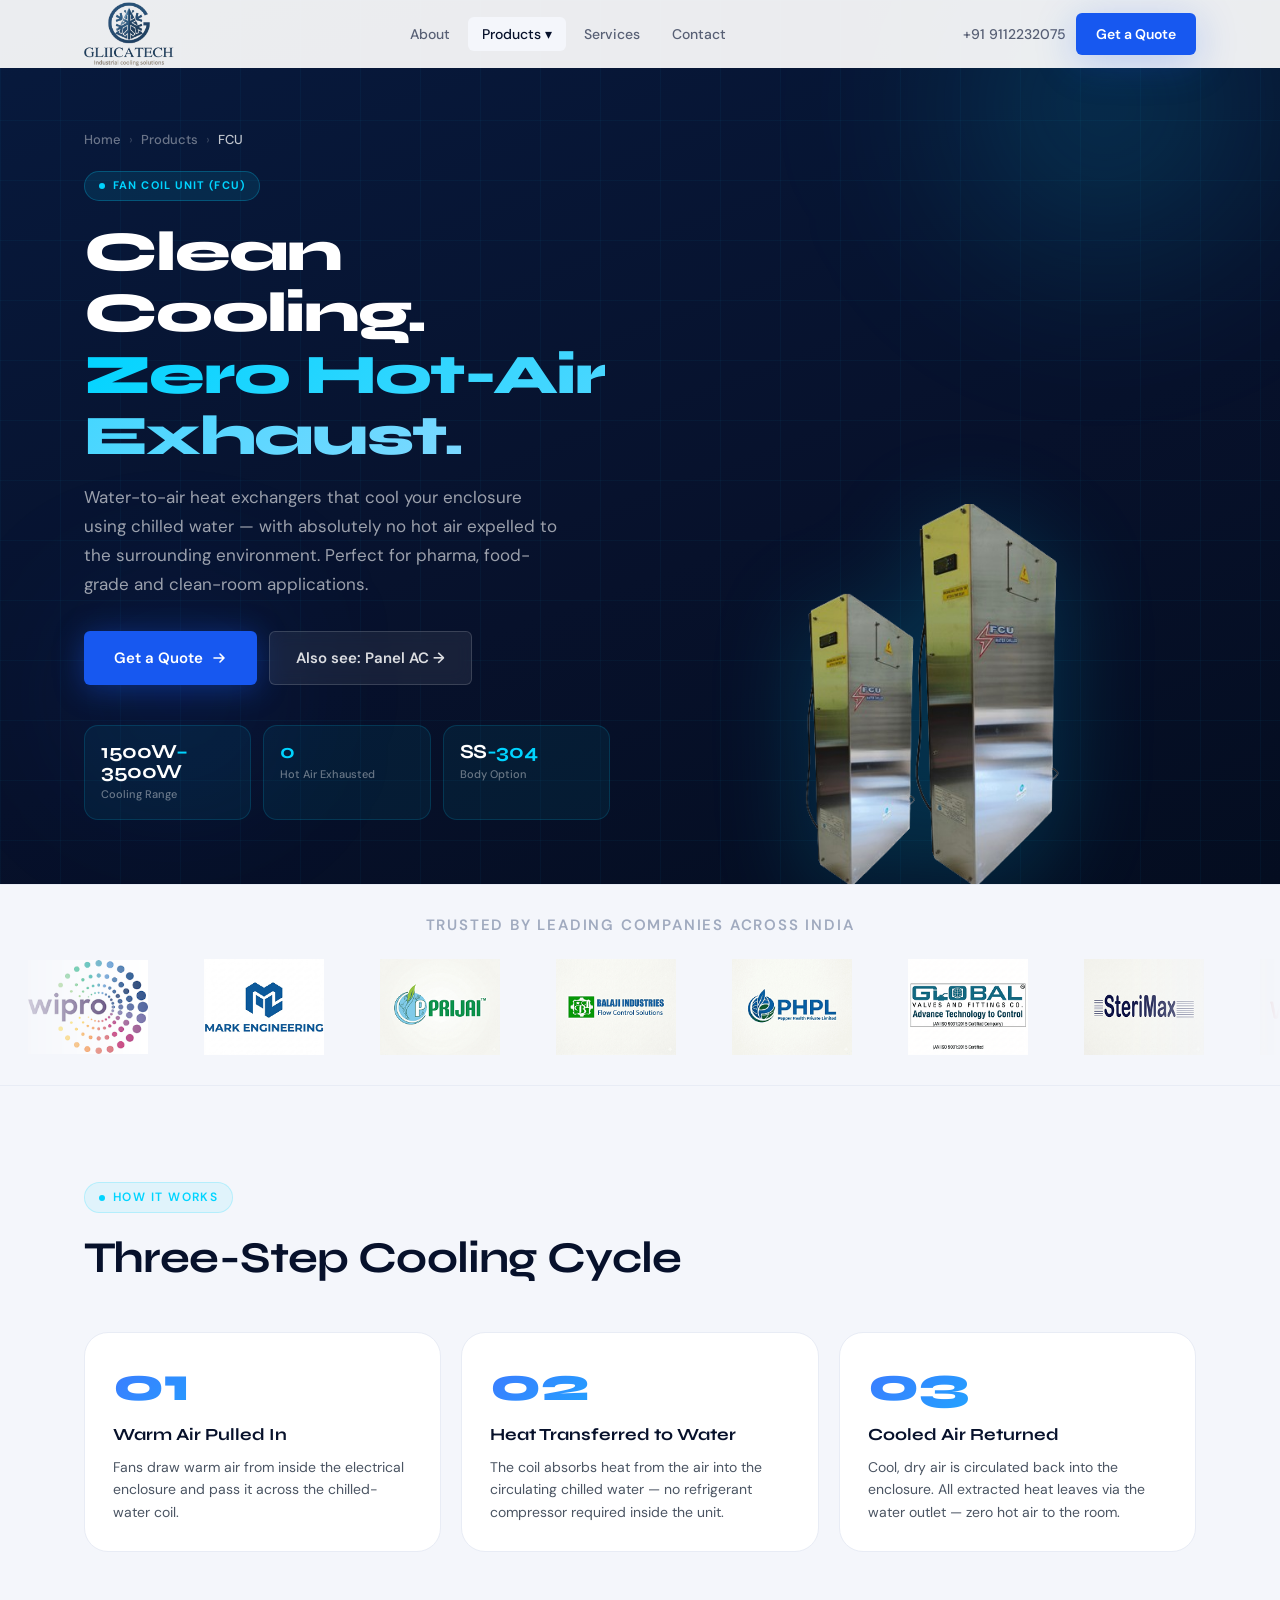
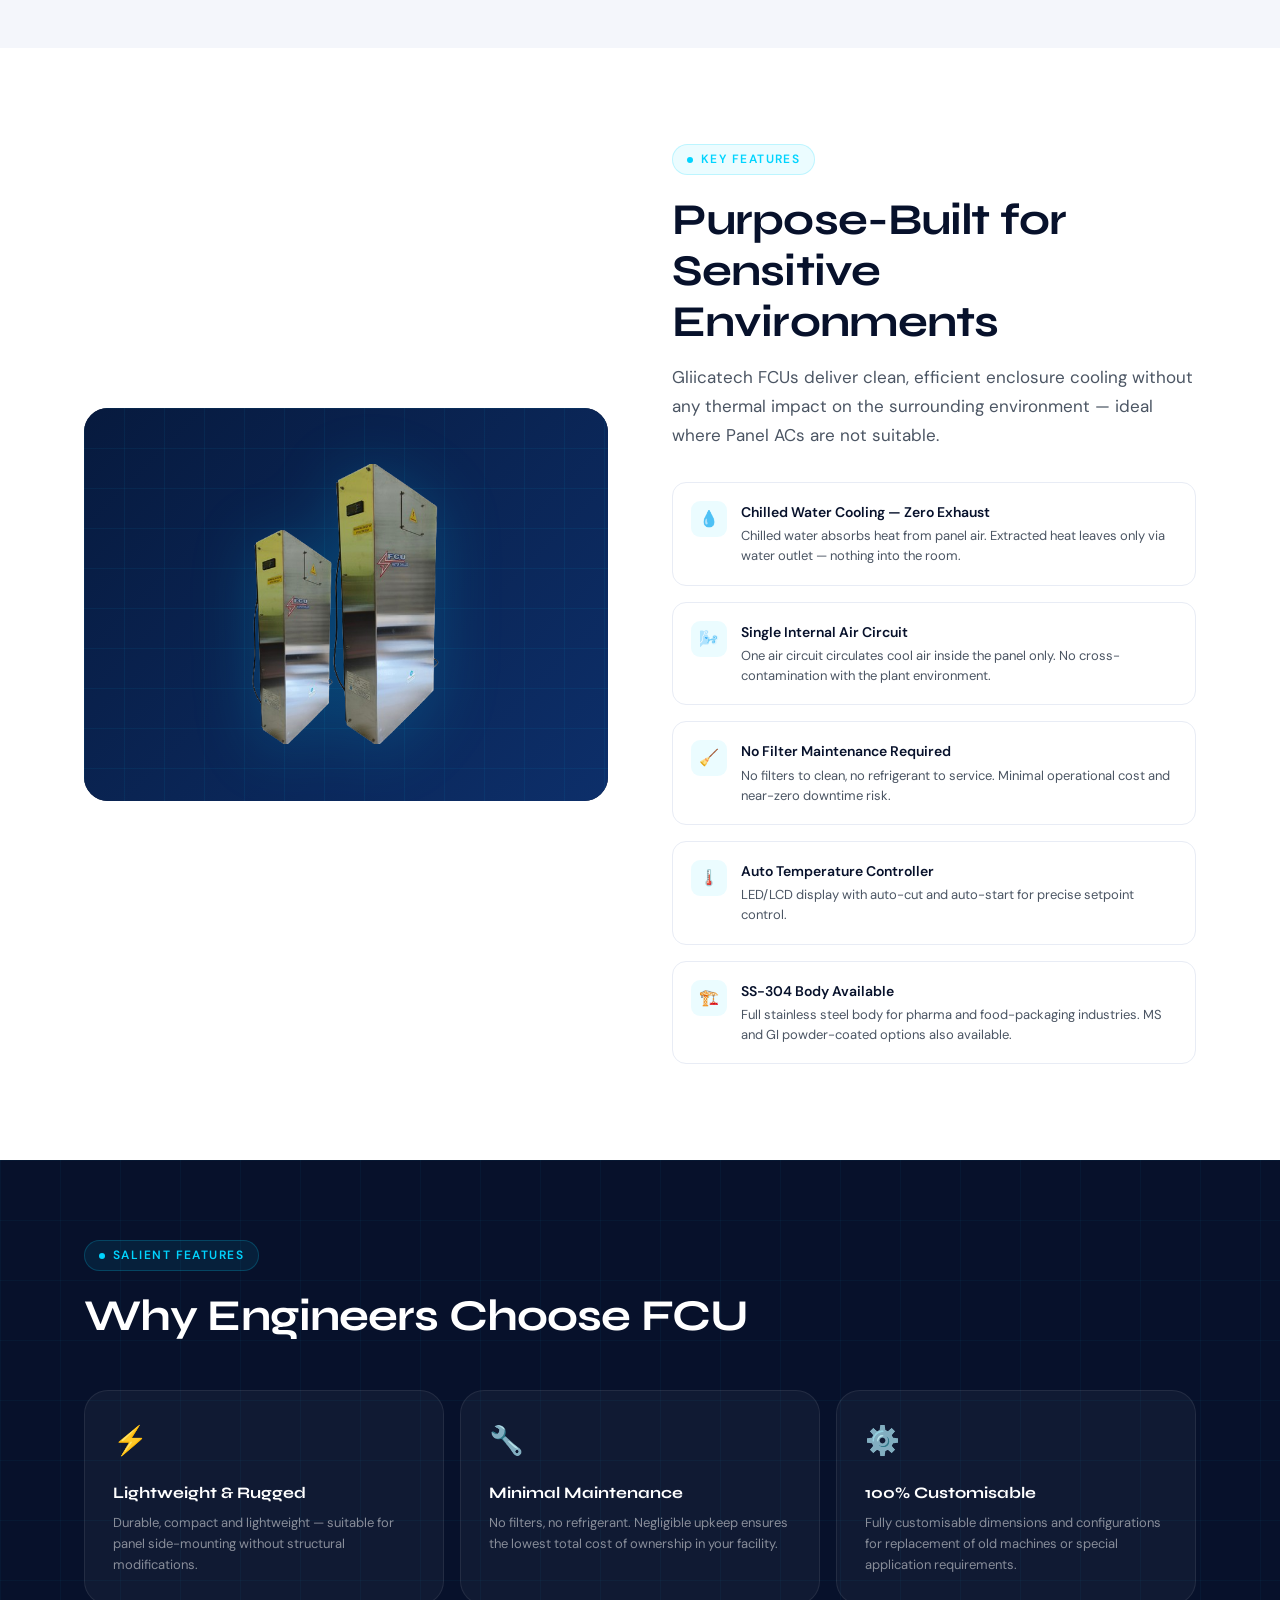
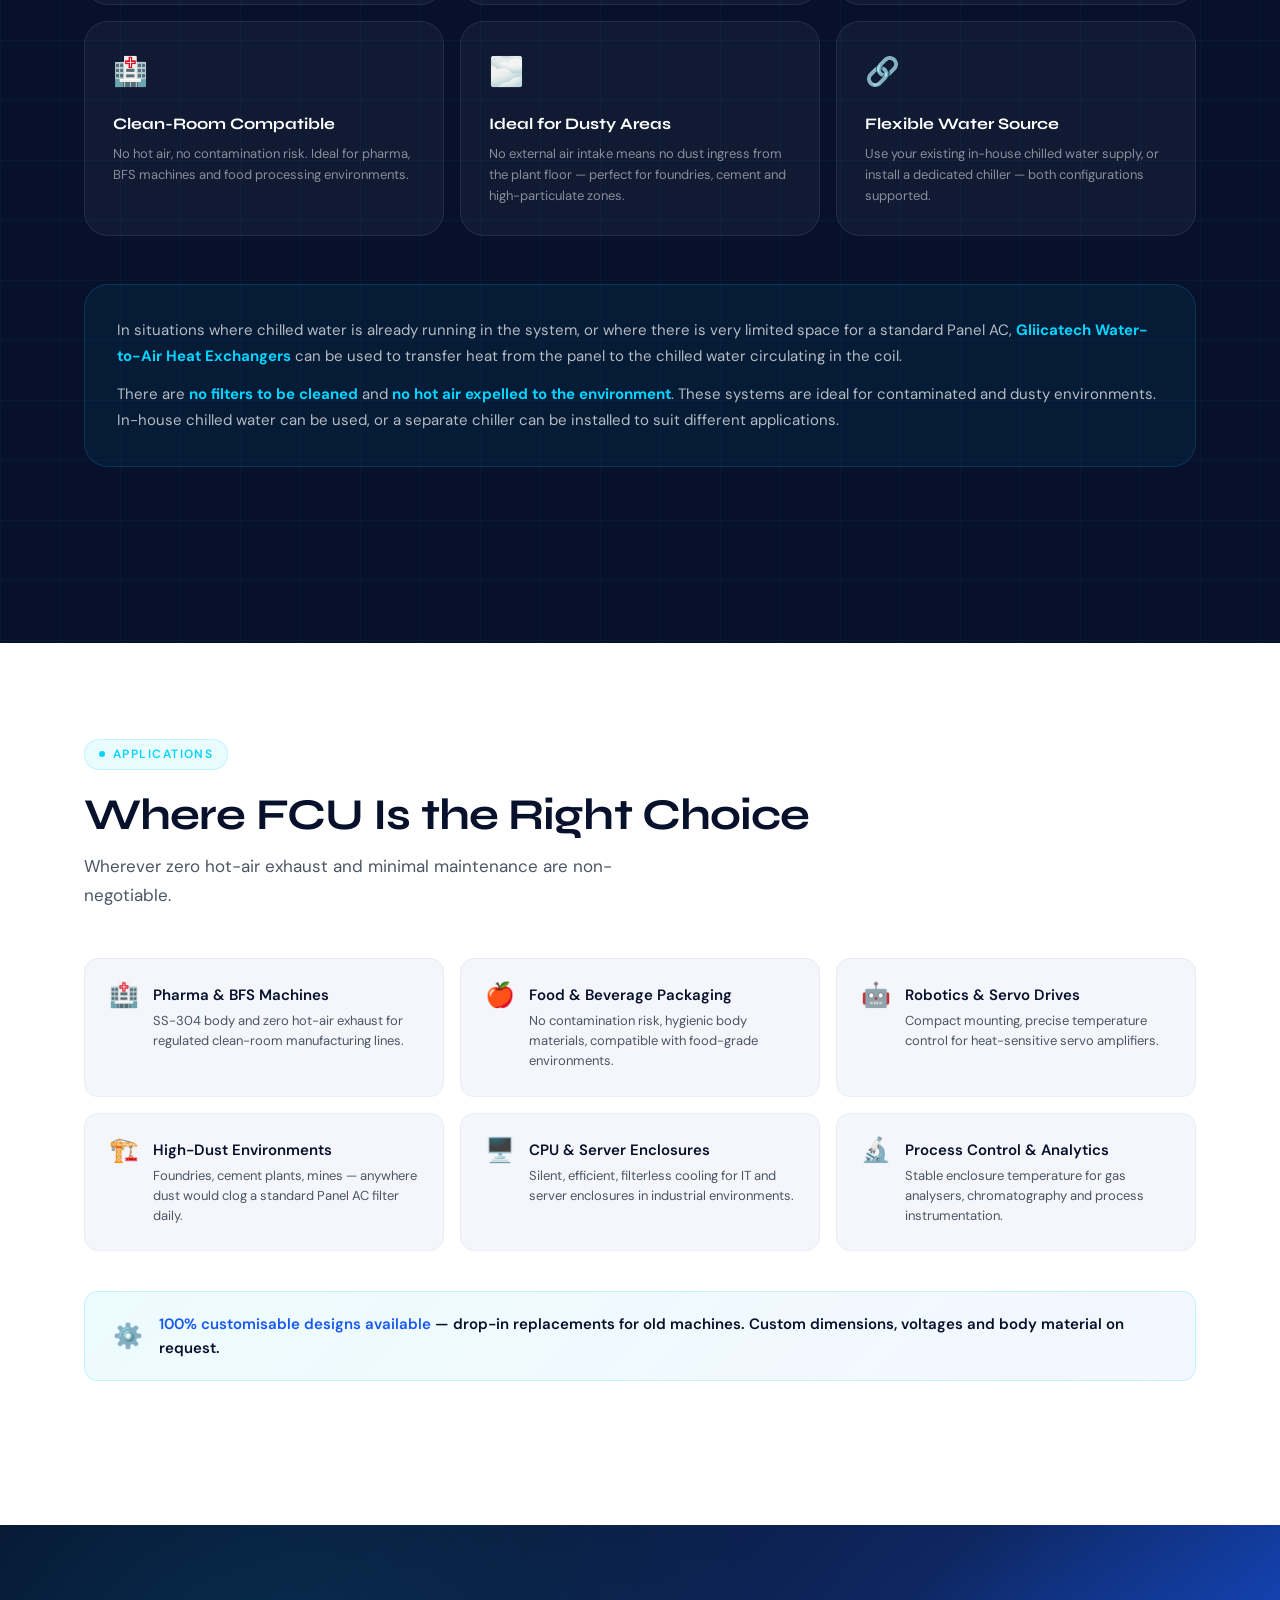
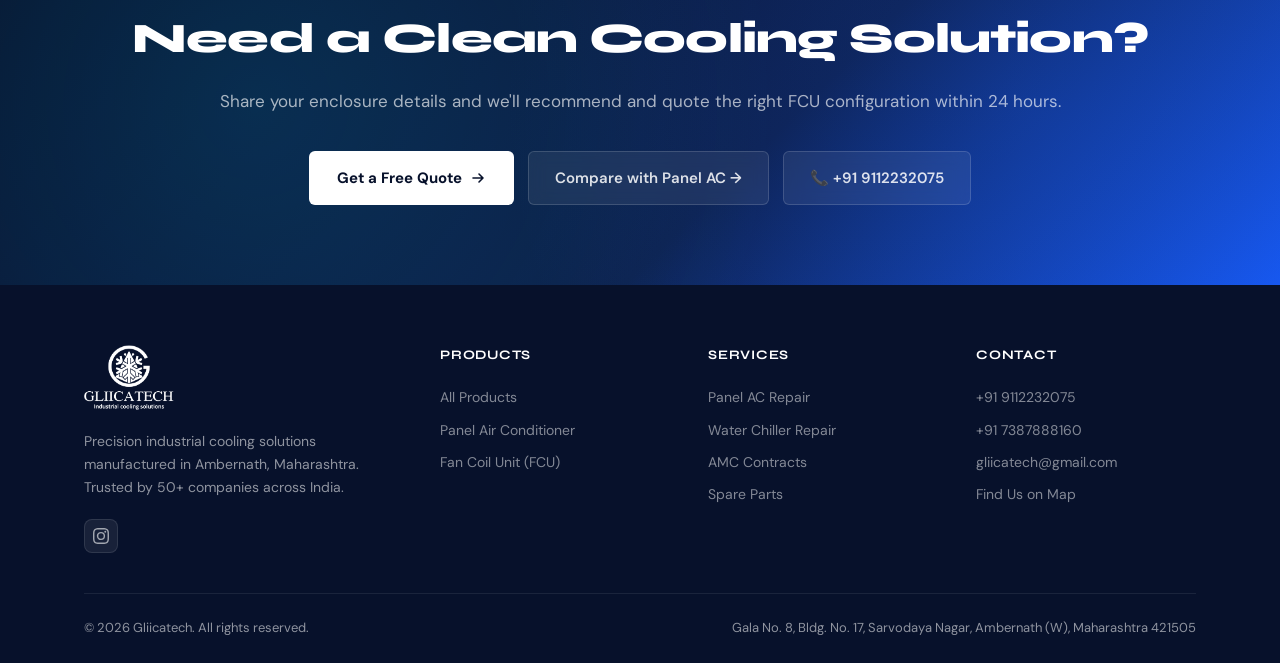
<file: fan-coil-unit.html>
<!DOCTYPE html>
<html lang="en">
<head>
  <meta charset="UTF-8">
  <meta name="viewport" content="width=device-width, initial-scale=1.0">
  <title>FCU — Fan Coil Unit for Electric Enclosures, Zero Hot-Air | Gliicatech</title>
  <meta name="description" content="Gliicatech FCU (Fan Coil Unit) cools electric enclosures using chilled water — zero hot-air exhaust. 1500W–3500W, SS-304 body option. Ideal for pharma, food packaging and clean rooms.">
  <meta name="robots" content="index, follow">
  <link rel="canonical" href="https://gliicatechcooling.in/fan-coil-unit.html">
  <meta property="og:type"  content="website">
  <meta property="og:url"   content="https://gliicatechcooling.in/fan-coil-unit.html">
  <meta property="og:title" content="FCU – Fan Coil Unit for Electric Enclosures | Gliicatech">
  <meta property="og:image" content="https://gliicatechcooling.in/assets/img/fuc.png">
  <link rel="icon" href="assets/img/favicon.ico" type="image/x-icon">
  <link rel="preconnect" href="https://fonts.googleapis.com">
  <link rel="preconnect" href="https://fonts.gstatic.com" crossorigin>
  <link href="https://fonts.googleapis.com/css2?family=Syne:wght@600;700;800&family=DM+Sans:wght@300;400;500;600&display=swap" rel="stylesheet">
  <link rel="stylesheet" href="assets/css/style.css">
  <script type="application/ld+json">
  {"@context":"https://schema.org","@graph":[
    {"@type":"WebPage","name":"FCU for Electric Enclosures – Gliicatech","url":"https://gliicatechcooling.in/fan-coil-unit.html",
     "breadcrumb":{"@type":"BreadcrumbList","itemListElement":[
       {"@type":"ListItem","position":1,"name":"Home","item":"https://gliicatechcooling.in/"},
       {"@type":"ListItem","position":2,"name":"Products","item":"https://gliicatechcooling.in/products.html"},
       {"@type":"ListItem","position":3,"name":"FCU","item":"https://gliicatechcooling.in/fan-coil-unit.html"}
     ]}},
    {"@type":"Product","name":"Gliicatech Fan Coil Unit (FCU)",
     "description":"Water-to-air heat exchanger for industrial electric enclosures. Zero hot-air exhaust. 1500W to 3500W.",
     "brand":{"@type":"Brand","name":"Gliicatech"},
     "manufacturer":{"@type":"Organization","name":"Gliicatech","url":"https://gliicatechcooling.in"},
     "offers":{"@type":"Offer","priceCurrency":"INR","availability":"https://schema.org/InStock"}}
  ]}
  </script>
</head>
<body>

<!-- ── NAVBAR ───────────────────────────────────────────────────── -->
<nav id="navbar" role="navigation" aria-label="Main navigation">
  <div class="container">
    <div class="nav-inner">
      <a href="index.html" class="nav-logo" aria-label="Gliicatech home">
        <img src="assets/img/logo.png" alt="Gliicatech" class="nav-logo-img">
      </a>
      <ul class="nav-links" role="list">
        <li><a href="index.html#about">About</a></li>
        <li class="dropdown">
          <a href="products.html" class="active">Products ▾</a>
          <ul class="dropdown-menu">
            <li><a href="panel-ac.html">🌀 Panel AC</a></li>
            <li><a href="fan-coil-unit.html" class="active">💧 FCU</a></li>
          </ul>
        </li>
        <li><a href="index.html#services">Services</a></li>
        <li><a href="index.html#contact">Contact</a></li>
      </ul>
      <div class="nav-cta">
        <a href="tel:+919112232075" class="nav-phone">+91 9112232075</a>
        <a href="index.html#contact" class="btn-primary" style="padding:10px 20px;font-size:14px;">Get a Quote</a>
      </div>
      <button class="hamburger" id="hamburgerBtn" aria-label="Open menu" aria-expanded="false">
        <span></span><span></span><span></span>
      </button>
    </div>
  </div>
  <div class="mobile-menu" id="mobileMenu">
    <a href="index.html#about">About</a>
    <a href="products.html">Products</a>
    <a href="panel-ac.html" class="sub">→ Panel AC</a>
    <a href="fan-coil-unit.html" class="sub highlight">→ FCU (current)</a>
    <a href="index.html#services">Services</a>
    <a href="index.html#contact">Contact</a>
    <a href="tel:+919112232075" class="highlight">+91 9112232075</a>
  </div>
</nav>

<!-- ── PAGE HERO ─────────────────────────────────────────────────── -->
<section class="page-hero fcu-theme" aria-labelledby="hero-title">
  <div class="hero-orb hero-orb-1" aria-hidden="true"></div>
  <div class="hero-orb hero-orb-2" aria-hidden="true"></div>
  <div class="container">
    <div class="hero-inner">
      <div class="hero-text">
        <nav class="breadcrumb" aria-label="Breadcrumb">
          <a href="index.html">Home</a><span class="sep">›</span>
          <a href="products.html">Products</a><span class="sep">›</span>
          <span class="current">FCU</span>
        </nav>
        <div class="hero-badge fcu">
          <span class="hero-badge-dot"></span>Fan Coil Unit (FCU)
        </div>
        <h1 class="hero-title" id="hero-title">
          Clean Cooling.<br><span class="accent-cyan">Zero Hot-Air Exhaust.</span>
        </h1>
        <p class="hero-desc">Water-to-air heat exchangers that cool your enclosure using chilled water — with absolutely no hot air expelled to the surrounding environment. Perfect for pharma, food-grade and clean-room applications.</p>
        <div class="hero-actions">
          <a href="index.html#contact" class="btn-primary-hero">
            Get a Quote
            <svg width="16" height="16" viewBox="0 0 16 16" fill="none"><path d="M3 8h10M9 4l4 4-4 4" stroke="currentColor" stroke-width="1.6" stroke-linecap="round" stroke-linejoin="round"/></svg>
          </a>
          <a href="panel-ac.html" class="btn-ghost-hero">Also see: Panel AC →</a>
        </div>
        <div class="hero-quick-specs">
          <div class="qs-card fcu"><div class="qs-value">1500W<em>–</em>3500W</div><div class="qs-label">Cooling Range</div></div>
          <div class="qs-card fcu"><div class="qs-value"><em>0</em></div><div class="qs-label">Hot Air Exhausted</div></div>
          <div class="qs-card fcu"><div class="qs-value">SS<em>-304</em></div><div class="qs-label">Body Option</div></div>
        </div>
      </div>
      <div class="hero-img-col" aria-hidden="true">
        <img src="assets/img/fuc.png" alt="" class="hero-product-img"
             onerror="this.style.display='none'">
      </div>
    </div>
  </div>
</section>

<!-- ── TRUSTED BY ─────────────────────────────────────────────────── -->
<section id="clients" aria-label="Our clients">
  <p class="clients-label">Trusted by leading companies across India</p>
  <div class="ticker-wrap">
    <div class="ticker-track" role="list">
      <div class="ticker-logo-item" role="listitem"><img src="assets/img/wipro.png" loading="lazy" alt="Wipro"></div>
      <div class="ticker-logo-item" role="listitem"><img src="assets/img/SteriMax.png" loading="lazy" alt="SteriMax"></div>
      <div class="ticker-logo-item" role="listitem"><img src="assets/img/ASB_International.png" loading="lazy" alt="ASB International"></div>
      <div class="ticker-logo-item" role="listitem"><img src="assets/img/BALAJI_INDUSTRIES.png" loading="lazy" alt="Balaji Industries"></div>
      <div class="ticker-logo-item" role="listitem"><img src="assets/img/GLOBAL_VALVES_AND_FITTINGS_CO.png" loading="lazy" alt="Global Valves and Fittings Co."></div>
      <div class="ticker-logo-item" role="listitem"><img src="assets/img/PHPL_Pepper_Health_Private_Limited.png" loading="lazy" alt="Pepper Health Private Limited"></div>
      <div class="ticker-logo-item" role="listitem"><img src="assets/img/MARK_ENGINEERING.png" loading="lazy" alt="Mark Engineering"></div>
      <div class="ticker-logo-item" role="listitem"><img src="assets/img/PARI.png" loading="lazy" alt="PARI"></div>
      <div class="ticker-logo-item" role="listitem"><img src="assets/img/EVEREST.png" loading="lazy" alt="Everest"></div>
      <div class="ticker-logo-item" role="listitem"><img src="assets/img/PIANO_PRESITEL.png" loading="lazy" alt="Piano Presitel"></div>
      <div class="ticker-logo-item" role="listitem"><img src="assets/img/wiseart.png" loading="lazy" alt="Wiseart"></div>
      <div class="ticker-logo-item" role="listitem"><img src="assets/img/SHRI_KHEMISATI_PROCESSORS.png" loading="lazy" alt="Shri Khemisati Processors"></div>
      <div class="ticker-logo-item" role="listitem"><img src="assets/img/SDWL_Shetrunjay_Dyeing_&_Weaving_Mills_Ltd.png" loading="lazy" alt="Shetrunjay Dyeing and Weaving Mills"></div>
      <div class="ticker-logo-item" role="listitem"><img src="assets/img/ASB_INDUSTRIES.png" loading="lazy" alt="ASB Industries"></div>
      <div class="ticker-logo-item" role="listitem"><img src="assets/img/BALAJI_WAFERS.png" loading="lazy" alt="Balaji Wafers"></div>
      <div class="ticker-logo-item" role="listitem"><img src="assets/img/FUSO_GLASS_INDIA.png" loading="lazy" alt="Fuso Glass India"></div>
    </div>
  </div>
</section>

<!-- ── HOW IT WORKS ───────────────────────────────────────────────── -->
<section id="how" aria-labelledby="how-heading">
  <div class="container">
    <div class="section-tag cyan">How It Works</div>
    <h2 class="section-heading" id="how-heading">Three-Step Cooling Cycle</h2>
    <div class="how-grid">
      <div class="how-step">
        <div class="how-step-num">01</div>
        <h4>Warm Air Pulled In</h4>
        <p>Fans draw warm air from inside the electrical enclosure and pass it across the chilled-water coil.</p>
      </div>
      <div class="how-step">
        <div class="how-step-num">02</div>
        <h4>Heat Transferred to Water</h4>
        <p>The coil absorbs heat from the air into the circulating chilled water — no refrigerant compressor required inside the unit.</p>
      </div>
      <div class="how-step">
        <div class="how-step-num">03</div>
        <h4>Cooled Air Returned</h4>
        <p>Cool, dry air is circulated back into the enclosure. All extracted heat leaves via the water outlet — zero hot air to the room.</p>
      </div>
    </div>
  </div>
</section>

<!-- ── FEATURES ───────────────────────────────────────────────────── -->
<section id="features" aria-labelledby="features-heading">
  <div class="container">
    <div class="features-grid">
      <div class="features-img-wrap fcu-wrap">
        <img src="assets/img/fuc.png" alt="Gliicatech Fan Coil Unit FCU" class="features-real-img"
             onerror="this.style.display='none'">
      </div>
      <div>
        <div class="section-tag cyan">Key Features</div>
        <h2 class="section-heading" id="features-heading">Purpose-Built for Sensitive Environments</h2>
        <p class="section-subtext" style="margin-top:16px">Gliicatech FCUs deliver clean, efficient enclosure cooling without any thermal impact on the surrounding environment — ideal where Panel ACs are not suitable.</p>
        <div class="feature-list">
          <div class="feature-item fcu-hover">
            <div class="fi-icon fcu">💧</div>
            <div>
              <div class="fi-title">Chilled Water Cooling — Zero Exhaust</div>
              <div class="fi-desc">Chilled water absorbs heat from panel air. Extracted heat leaves only via water outlet — nothing into the room.</div>
            </div>
          </div>
          <div class="feature-item fcu-hover">
            <div class="fi-icon fcu">🌬️</div>
            <div>
              <div class="fi-title">Single Internal Air Circuit</div>
              <div class="fi-desc">One air circuit circulates cool air inside the panel only. No cross-contamination with the plant environment.</div>
            </div>
          </div>
          <div class="feature-item fcu-hover">
            <div class="fi-icon fcu">🧹</div>
            <div>
              <div class="fi-title">No Filter Maintenance Required</div>
              <div class="fi-desc">No filters to clean, no refrigerant to service. Minimal operational cost and near-zero downtime risk.</div>
            </div>
          </div>
          <div class="feature-item fcu-hover">
            <div class="fi-icon fcu">🌡️</div>
            <div>
              <div class="fi-title">Auto Temperature Controller</div>
              <div class="fi-desc">LED/LCD display with auto-cut and auto-start for precise setpoint control.</div>
            </div>
          </div>
          <div class="feature-item fcu-hover">
            <div class="fi-icon fcu">🏗️</div>
            <div>
              <div class="fi-title">SS-304 Body Available</div>
              <div class="fi-desc">Full stainless steel body for pharma and food-packaging industries. MS and GI powder-coated options also available.</div>
            </div>
          </div>
        </div>
      </div>
    </div>
  </div>
</section>

<!-- ── SALIENT FEATURES (dark) ───────────────────────────────────── -->
<section id="salient" aria-labelledby="salient-heading">
  <div class="container">
    <div class="salient-inner">
      <div class="section-tag cyan">Salient Features</div>
      <h2 class="section-heading white" id="salient-heading">Why Engineers Choose FCU</h2>
      <div class="salient-grid">
        <div class="salient-card"><div class="salient-icon">⚡</div><div class="salient-title">Lightweight &amp; Rugged</div><p class="salient-desc">Durable, compact and lightweight — suitable for panel side-mounting without structural modifications.</p></div>
        <div class="salient-card"><div class="salient-icon">🔧</div><div class="salient-title">Minimal Maintenance</div><p class="salient-desc">No filters, no refrigerant. Negligible upkeep ensures the lowest total cost of ownership in your facility.</p></div>
        <div class="salient-card"><div class="salient-icon">⚙️</div><div class="salient-title">100% Customisable</div><p class="salient-desc">Fully customisable dimensions and configurations for replacement of old machines or special application requirements.</p></div>
        <div class="salient-card"><div class="salient-icon">🏥</div><div class="salient-title">Clean-Room Compatible</div><p class="salient-desc">No hot air, no contamination risk. Ideal for pharma, BFS machines and food processing environments.</p></div>
        <div class="salient-card"><div class="salient-icon">🌫️</div><div class="salient-title">Ideal for Dusty Areas</div><p class="salient-desc">No external air intake means no dust ingress from the plant floor — perfect for foundries, cement and high-particulate zones.</p></div>
        <div class="salient-card"><div class="salient-icon">🔗</div><div class="salient-title">Flexible Water Source</div><p class="salient-desc">Use your existing in-house chilled water supply, or install a dedicated chiller — both configurations supported.</p></div>
      </div>
      <div class="info-block" role="note">
        <p>In situations where chilled water is already running in the system, or where there is very limited space for a standard Panel AC, <strong>Gliicatech Water-to-Air Heat Exchangers</strong> can be used to transfer heat from the panel to the chilled water circulating in the coil.</p>
        <p>There are <strong>no filters to be cleaned</strong> and <strong>no hot air expelled to the environment</strong>. These systems are ideal for contaminated and dusty environments. In-house chilled water can be used, or a separate chiller can be installed to suit different applications.</p>
      </div>
    </div>
  </div>
</section>

<!-- ── APPLICATIONS ───────────────────────────────────────────────── -->
<section id="applications" aria-labelledby="app-heading">
  <div class="container">
    <div class="section-tag cyan">Applications</div>
    <h2 class="section-heading" id="app-heading">Where FCU Is the Right Choice</h2>
    <p class="section-subtext" style="margin-top:12px">Wherever zero hot-air exhaust and minimal maintenance are non-negotiable.</p>
    <div class="app-grid">
      <div class="app-card fcu"><span class="app-icon">🏥</span><div><h4>Pharma &amp; BFS Machines</h4><p>SS-304 body and zero hot-air exhaust for regulated clean-room manufacturing lines.</p></div></div>
      <div class="app-card fcu"><span class="app-icon">🍎</span><div><h4>Food &amp; Beverage Packaging</h4><p>No contamination risk, hygienic body materials, compatible with food-grade environments.</p></div></div>
      <div class="app-card fcu"><span class="app-icon">🤖</span><div><h4>Robotics &amp; Servo Drives</h4><p>Compact mounting, precise temperature control for heat-sensitive servo amplifiers.</p></div></div>
      <div class="app-card fcu"><span class="app-icon">🏗️</span><div><h4>High-Dust Environments</h4><p>Foundries, cement plants, mines — anywhere dust would clog a standard Panel AC filter daily.</p></div></div>
      <div class="app-card fcu"><span class="app-icon">🖥️</span><div><h4>CPU &amp; Server Enclosures</h4><p>Silent, efficient, filterless cooling for IT and server enclosures in industrial environments.</p></div></div>
      <div class="app-card fcu"><span class="app-icon">🔬</span><div><h4>Process Control &amp; Analytics</h4><p>Stable enclosure temperature for gas analysers, chromatography and process instrumentation.</p></div></div>
    </div>
    <div style="margin-top:40px">
      <div class="custom-banner fcu" role="note">
        <span class="custom-banner-icon">⚙️</span>
        <p><span>100% customisable designs available</span> — drop-in replacements for old machines. Custom dimensions, voltages and body material on request.</p>
      </div>
    </div>
  </div>
</section>

<!-- ── CTA ───────────────────────────────────────────────────────── -->
<section id="cta-strip" aria-label="Call to action">
  <div class="container">
    <h2>Need a Clean Cooling Solution?</h2>
    <p>Share your enclosure details and we'll recommend and quote the right FCU configuration within 24 hours.</p>
    <div class="cta-buttons">
      <a href="index.html#contact" class="btn-white">
        Get a Free Quote
        <svg width="16" height="16" viewBox="0 0 16 16" fill="none"><path d="M3 8h10M9 4l4 4-4 4" stroke="currentColor" stroke-width="1.6" stroke-linecap="round" stroke-linejoin="round"/></svg>
      </a>
      <a href="panel-ac.html" class="btn-ghost-hero">Compare with Panel AC →</a>
      <a href="tel:+919112232075" class="btn-ghost-hero">📞 +91 9112232075</a>
    </div>
  </div>
</section>

<!-- ── FOOTER ────────────────────────────────────────────────────── -->
<footer id="footer" role="contentinfo">
  <div class="container">
    <div class="footer-top">
      <div>
        <a href="index.html" class="nav-logo" style="display:inline-flex">
          <img src="assets/img/logo.png" alt="Gliicatech" class="nav-logo-img" style="filter:brightness(0) invert(1)">
        </a>
        <p class="footer-brand-desc">Precision industrial cooling solutions manufactured in Ambernath, Maharashtra. Trusted by 50+ companies across India.</p>
        <div class="footer-social">
          <a href="https://www.instagram.com/gliicatech/" aria-label="Instagram" target="_blank" rel="noopener noreferrer">
            <svg width="16" height="16" fill="currentColor" viewBox="0 0 16 16"><path d="M8 0C5.829 0 5.556.01 4.703.048 3.85.088 3.269.222 2.76.42a3.917 3.917 0 0 0-1.417.923A3.927 3.927 0 0 0 .42 2.76C.222 3.268.087 3.85.048 4.7.01 5.555 0 5.827 0 8.001c0 2.172.01 2.444.048 3.297.04.852.174 1.433.372 1.942.205.526.478.972.923 1.417.444.445.89.719 1.416.923.51.198 1.09.333 1.942.372C5.555 15.99 5.827 16 8 16s2.444-.01 3.298-.048c.851-.04 1.434-.174 1.943-.372a3.916 3.916 0 0 0 1.416-.923c.445-.445.718-.891.923-1.417.197-.509.332-1.09.372-1.942C15.99 10.445 16 10.173 16 8s-.01-2.445-.048-3.299c-.04-.851-.175-1.433-.372-1.941a3.926 3.926 0 0 0-.923-1.417A3.911 3.911 0 0 0 13.24.42c-.51-.198-1.092-.333-1.943-.372C10.443.01 10.172 0 7.998 0h.003zm-.717 1.442h.718c2.136 0 2.389.007 3.232.046.78.035 1.204.166 1.486.275.373.145.64.319.92.599.28.28.453.546.598.92.11.281.24.705.275 1.485.039.843.047 1.096.047 3.231s-.008 2.389-.047 3.232c-.035.78-.166 1.203-.275 1.485a2.47 2.47 0 0 1-.599.919c-.28.28-.546.453-.92.598-.28.11-.704.24-1.485.276-.843.038-1.096.047-3.232.047s-2.39-.009-3.233-.047c-.78-.036-1.203-.166-1.485-.276a2.478 2.478 0 0 1-.92-.598 2.48 2.48 0 0 1-.6-.92c-.109-.281-.24-.705-.275-1.485-.038-.843-.046-1.096-.046-3.233 0-2.136.008-2.388.046-3.231.036-.78.166-1.204.276-1.486.145-.373.319-.64.599-.92.28-.28.546-.453.92-.598.282-.11.705-.24 1.485-.276.738-.034 1.024-.044 2.515-.045v.002zm4.988 1.328a.96.96 0 1 0 0 1.92.96.96 0 0 0 0-1.92zm-4.27 1.122a4.109 4.109 0 1 0 0 8.217 4.109 4.109 0 0 0 0-8.217zm0 1.441a2.667 2.667 0 1 1 0 5.334 2.667 2.667 0 0 1 0-5.334z"/></svg>
          </a>
        </div>
      </div>
      <div>
        <div class="footer-col-title">Products</div>
        <nav class="footer-links">
          <a href="products.html">All Products</a>
          <a href="panel-ac.html">Panel Air Conditioner</a>
          <a href="fan-coil-unit.html">Fan Coil Unit (FCU)</a>
        </nav>
      </div>
      <div>
        <div class="footer-col-title">Services</div>
        <nav class="footer-links">
          <a href="index.html#services">Panel AC Repair</a>
          <a href="index.html#services">Water Chiller Repair</a>
          <a href="index.html#services">AMC Contracts</a>
          <a href="index.html#services">Spare Parts</a>
        </nav>
      </div>
      <div>
        <div class="footer-col-title">Contact</div>
        <nav class="footer-links">
          <a href="tel:+919112232075">+91 9112232075</a>
          <a href="tel:+917387888160">+91 7387888160</a>
          <a href="mailto:gliicatech@gmail.com">gliicatech@gmail.com</a>
          <a href="index.html#location">Find Us on Map</a>
        </nav>
      </div>
    </div>
    <div class="footer-bottom">
      <p>© 2026 Gliicatech. All rights reserved.</p>
      <p>Gala No. 8, Bldg. No. 17, Sarvodaya Nagar, Ambernath (W), Maharashtra 421505</p>
    </div>
  </div>
</footer>

<script src="assets/js/main.js"></script>
</body>
</html>
</file>
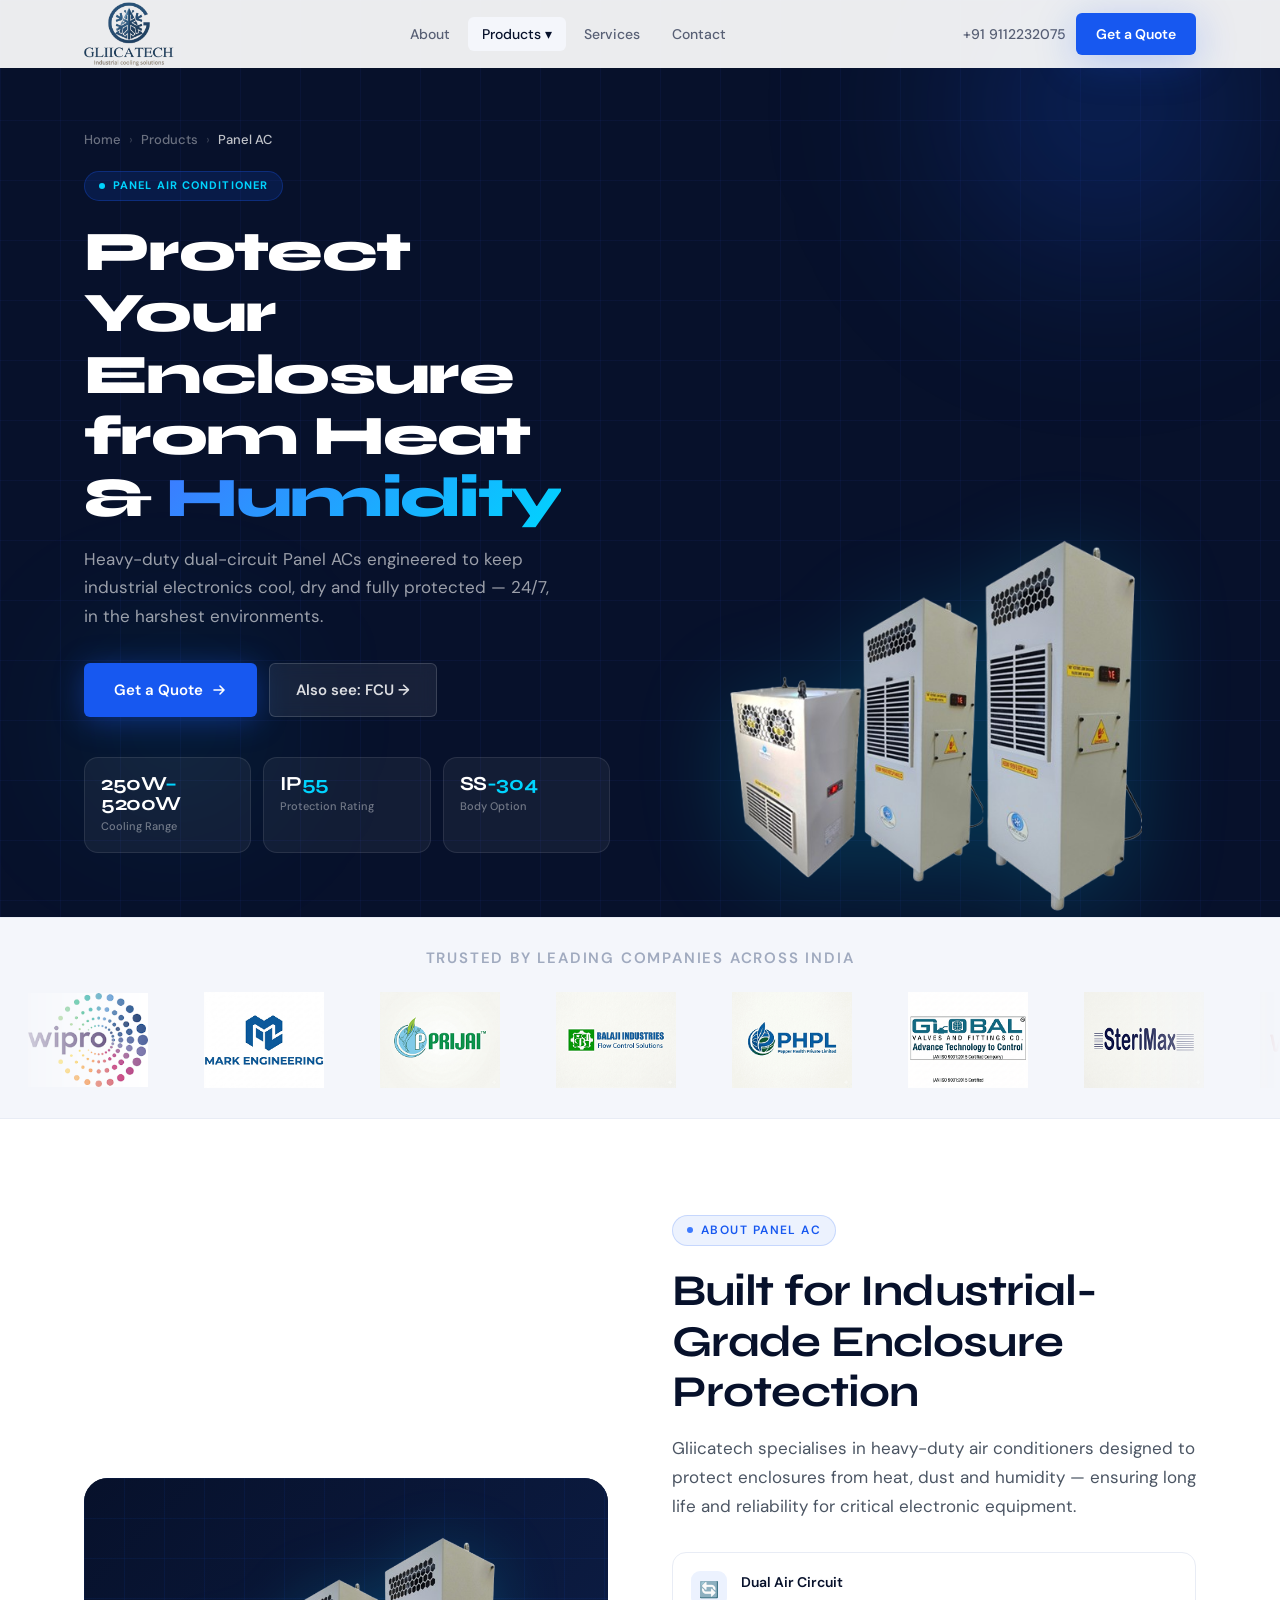
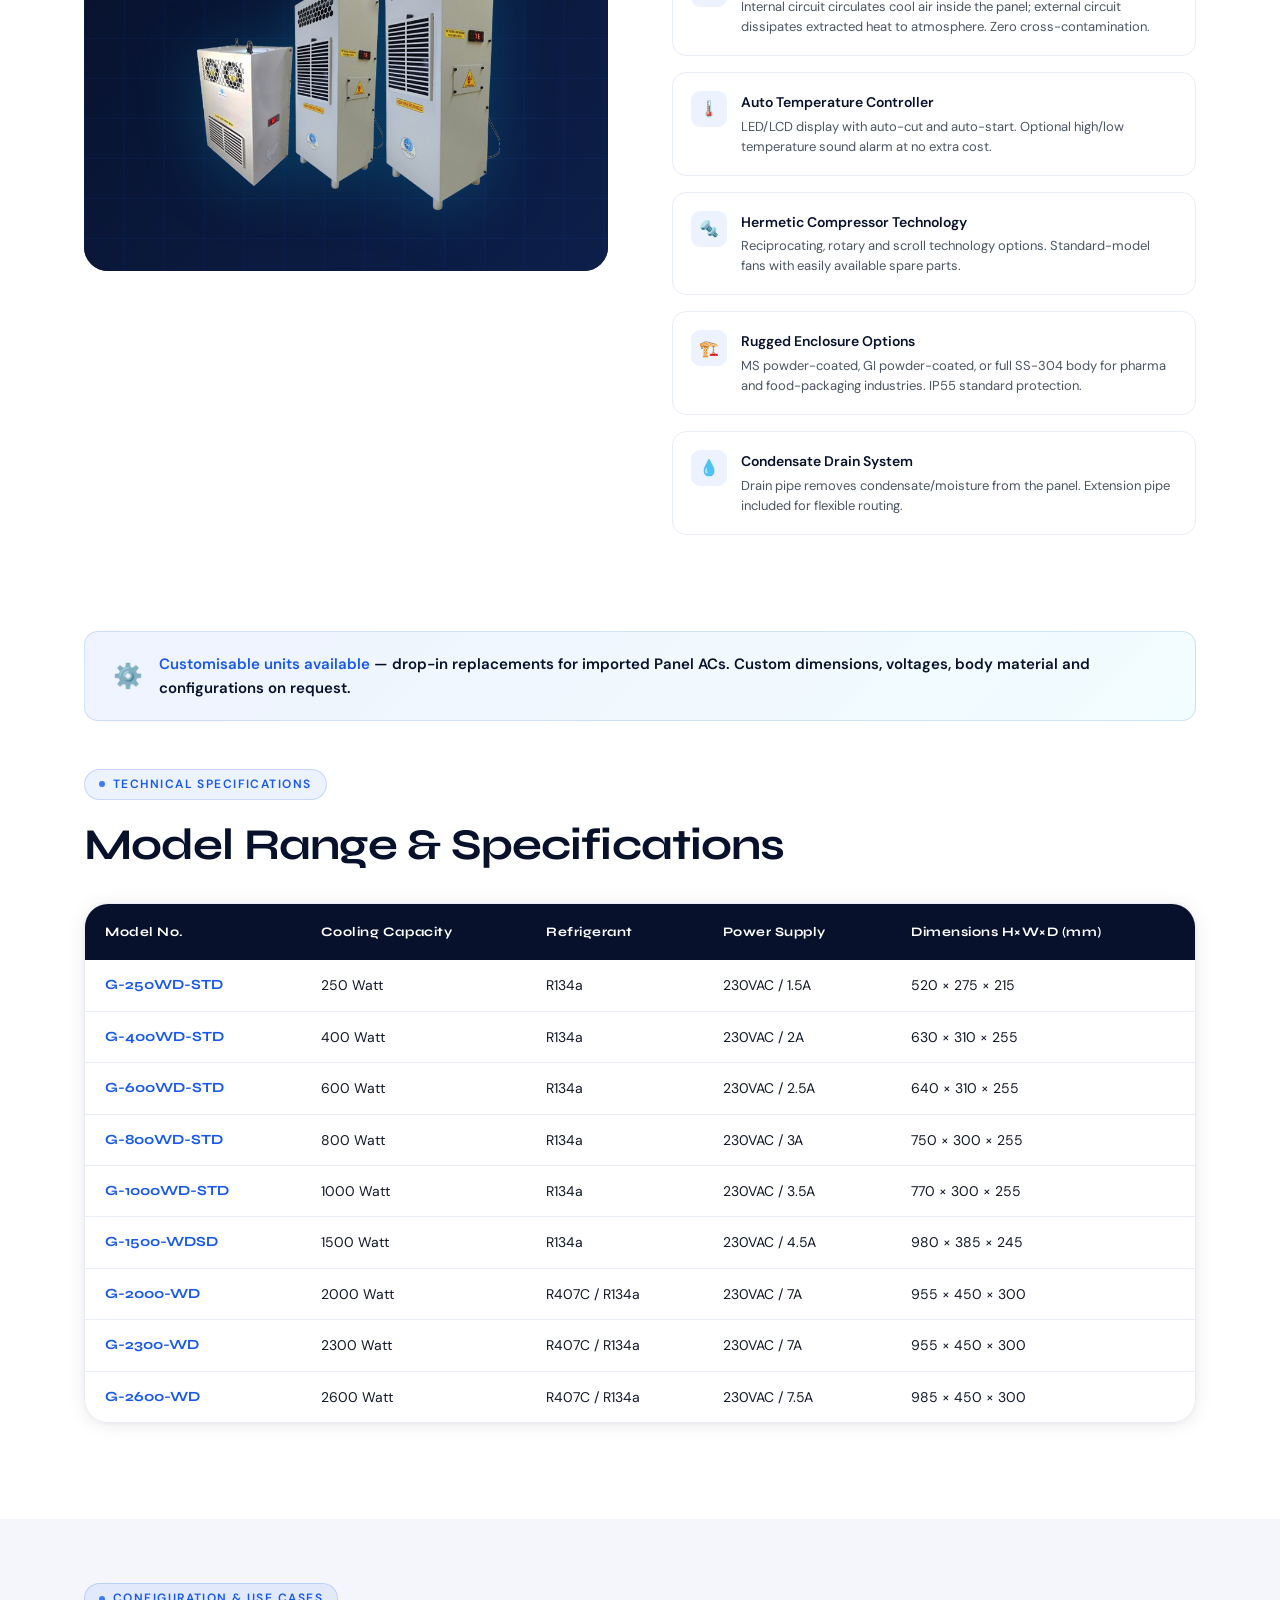
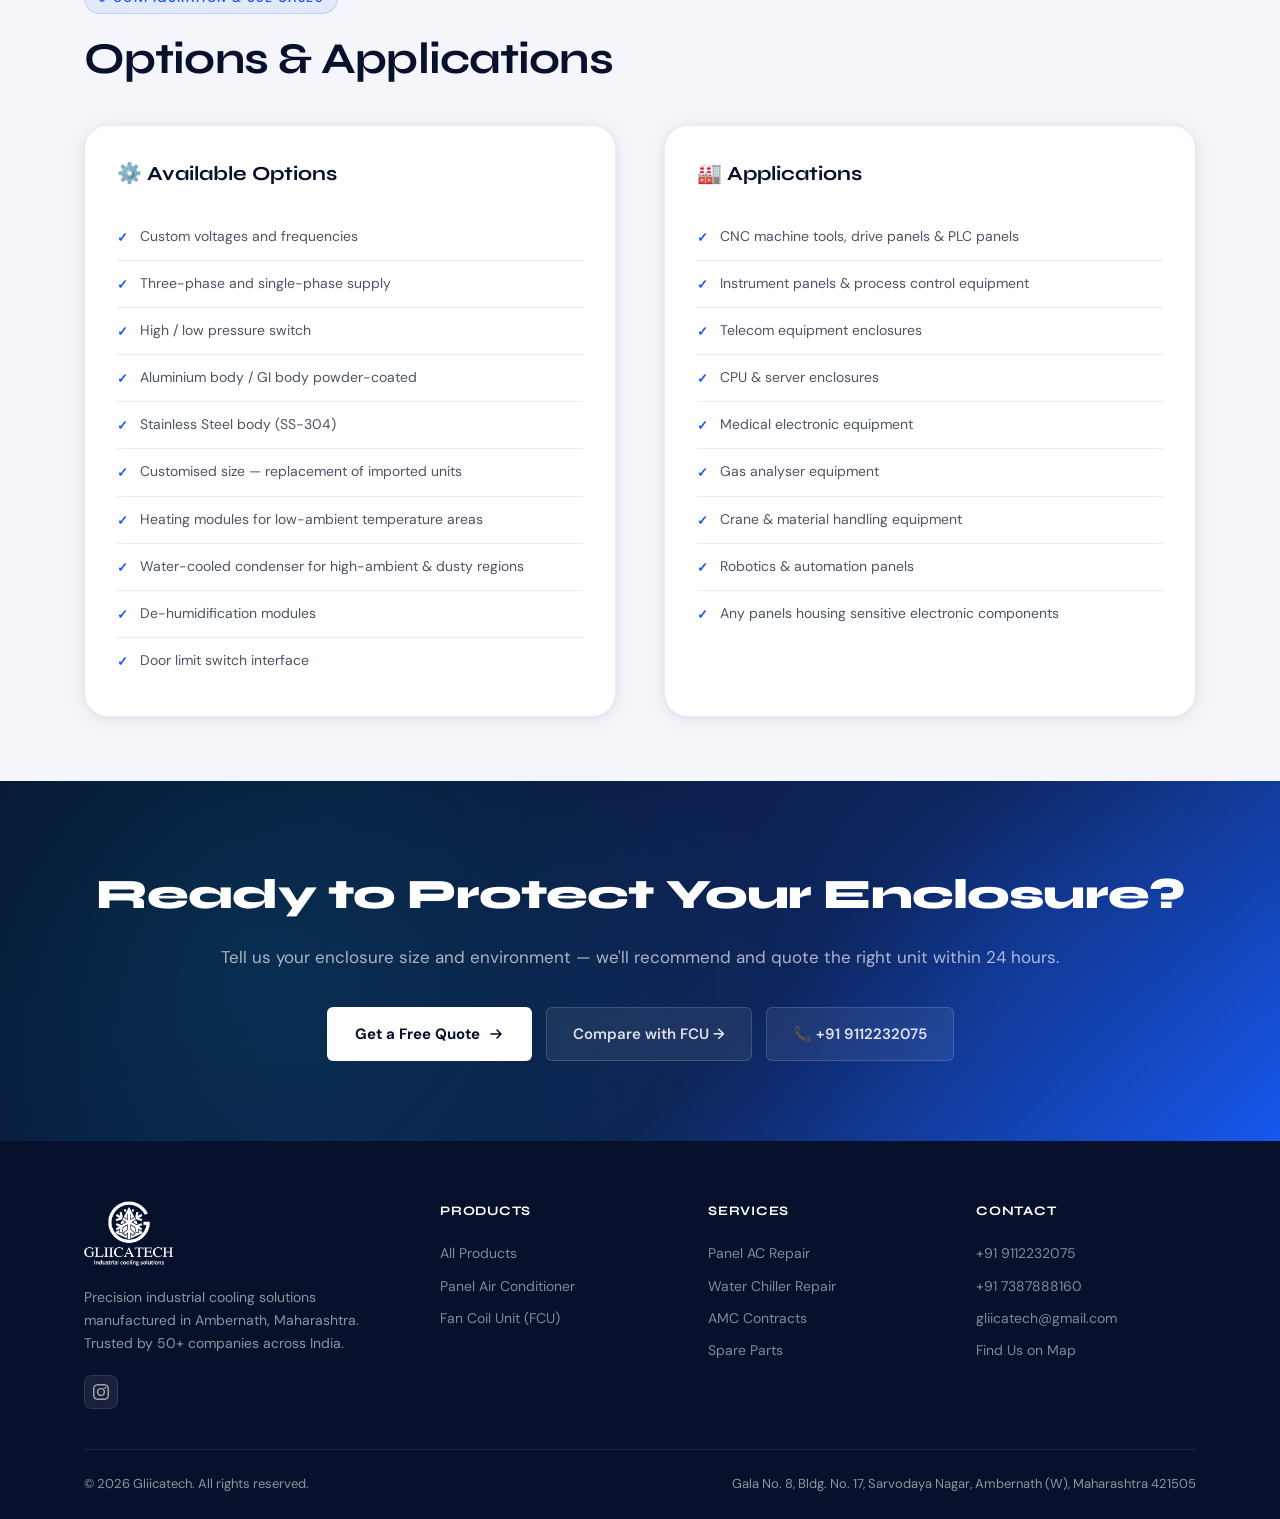
<file: panel-ac.html>
<!DOCTYPE html>
<html lang="en">
<head>
  <meta charset="UTF-8">
  <meta name="viewport" content="width=device-width, initial-scale=1.0">
  <title>Panel Air Conditioner 250W–5200W — Enclosure Cooling | Gliicatech</title>
  <meta name="description" content="Gliicatech Panel ACs protect industrial electric enclosures from heat, dust and humidity. Dual air circuit, IP55, SS-304 body option, auto temperature controller. Models from 250W to 5200W. Customisable.">
  <meta name="robots" content="index, follow">
  <link rel="canonical" href="https://gliicatechcooling.in/panel-ac.html">
  <meta property="og:type"  content="website">
  <meta property="og:url"   content="https://gliicatechcooling.in/panel-ac.html">
  <meta property="og:title" content="Panel Air Conditioner 250W–5200W | Gliicatech">
  <meta property="og:image" content="https://gliicatechcooling.in/assets/img/panel_ac.png">
  <link rel="icon" href="assets/img/favicon.ico" type="image/x-icon">
  <link rel="preconnect" href="https://fonts.googleapis.com">
  <link rel="preconnect" href="https://fonts.gstatic.com" crossorigin>
  <link href="https://fonts.googleapis.com/css2?family=Syne:wght@600;700;800&family=DM+Sans:wght@300;400;500;600&display=swap" rel="stylesheet">
  <link rel="stylesheet" href="assets/css/style.css">
  <script type="application/ld+json">
  {"@context":"https://schema.org","@graph":[
    {"@type":"WebPage","name":"Panel Air Conditioner – Gliicatech","url":"https://gliicatechcooling.in/panel-ac.html",
     "breadcrumb":{"@type":"BreadcrumbList","itemListElement":[
       {"@type":"ListItem","position":1,"name":"Home","item":"https://gliicatechcooling.in/"},
       {"@type":"ListItem","position":2,"name":"Products","item":"https://gliicatechcooling.in/products.html"},
       {"@type":"ListItem","position":3,"name":"Panel Air Conditioner","item":"https://gliicatechcooling.in/panel-ac.html"}
     ]}},
    {"@type":"Product","name":"Gliicatech Panel Air Conditioner",
     "description":"Heavy-duty Panel AC for industrial electric enclosures. Dual air circuit, IP55, 250W to 5200W.",
     "brand":{"@type":"Brand","name":"Gliicatech"},
     "manufacturer":{"@type":"Organization","name":"Gliicatech","url":"https://gliicatechcooling.in"},
     "offers":{"@type":"Offer","priceCurrency":"INR","availability":"https://schema.org/InStock"}}
  ]}
  </script>
</head>
<body>

<!-- ── NAVBAR ───────────────────────────────────────────────────── -->
<nav id="navbar" role="navigation" aria-label="Main navigation">
  <div class="container">
    <div class="nav-inner">
      <a href="index.html" class="nav-logo" aria-label="Gliicatech home">
        <img src="assets/img/logo.png" alt="Gliicatech" class="nav-logo-img">
      </a>
      <ul class="nav-links" role="list">
        <li><a href="index.html#about">About</a></li>
        <li class="dropdown">
          <a href="products.html" class="active">Products ▾</a>
          <ul class="dropdown-menu">
            <li><a href="panel-ac.html" class="active">🌀 Panel AC</a></li>
            <li><a href="fan-coil-unit.html">💧 FCU</a></li>
          </ul>
        </li>
        <li><a href="index.html#services">Services</a></li>
        <li><a href="index.html#contact">Contact</a></li>
      </ul>
      <div class="nav-cta">
        <a href="tel:+919112232075" class="nav-phone">+91 9112232075</a>
        <a href="index.html#contact" class="btn-primary" style="padding:10px 20px;font-size:14px;">Get a Quote</a>
      </div>
      <button class="hamburger" id="hamburgerBtn" aria-label="Open menu" aria-expanded="false">
        <span></span><span></span><span></span>
      </button>
    </div>
  </div>
  <div class="mobile-menu" id="mobileMenu">
    <a href="index.html#about">About</a>
    <a href="products.html">Products</a>
    <a href="panel-ac.html" class="sub highlight">→ Panel AC (current)</a>
    <a href="fan-coil-unit.html" class="sub">→ FCU</a>
    <a href="index.html#services">Services</a>
    <a href="index.html#contact">Contact</a>
    <a href="tel:+919112232075" class="highlight">+91 9112232075</a>
  </div>
</nav>

<!-- ── PAGE HERO ─────────────────────────────────────────────────── -->
<section class="page-hero" aria-labelledby="hero-title">
  <div class="hero-orb hero-orb-1" aria-hidden="true"></div>
  <div class="hero-orb hero-orb-2" aria-hidden="true"></div>
  <div class="container">
    <div class="hero-inner">
      <div class="hero-text">
        <nav class="breadcrumb" aria-label="Breadcrumb">
          <a href="index.html">Home</a><span class="sep">›</span>
          <a href="products.html">Products</a><span class="sep">›</span>
          <span class="current">Panel AC</span>
        </nav>
        <div class="hero-badge">
          <span class="hero-badge-dot"></span>Panel Air Conditioner
        </div>
        <h1 class="hero-title" id="hero-title">
          Protect Your Enclosure<br>from Heat &amp; <span class="accent">Humidity</span>
        </h1>
        <p class="hero-desc">Heavy-duty dual-circuit Panel ACs engineered to keep industrial electronics cool, dry and fully protected — 24/7, in the harshest environments.</p>
        <div class="hero-actions">
          <a href="index.html#contact" class="btn-primary-hero">
            Get a Quote
            <svg width="16" height="16" viewBox="0 0 16 16" fill="none"><path d="M3 8h10M9 4l4 4-4 4" stroke="currentColor" stroke-width="1.6" stroke-linecap="round" stroke-linejoin="round"/></svg>
          </a>
          <a href="fan-coil-unit.html" class="btn-ghost-hero">Also see: FCU →</a>
        </div>
        <div class="hero-quick-specs">
          <div class="qs-card"><div class="qs-value">250W<em>–</em>5200W</div><div class="qs-label">Cooling Range</div></div>
          <div class="qs-card"><div class="qs-value">IP<em>55</em></div><div class="qs-label">Protection Rating</div></div>
          <div class="qs-card"><div class="qs-value">SS<em>-304</em></div><div class="qs-label">Body Option</div></div>
        </div>
      </div>
      <div class="hero-img-col" aria-hidden="true">
        <img src="assets/img/panel_ac.png" alt="" class="hero-product-img"
             onerror="this.style.display='none'">
      </div>
    </div>
  </div>
</section>

<!-- ── TRUSTED BY ─────────────────────────────────────────────────── -->
<section id="clients" aria-label="Our clients">
  <p class="clients-label">Trusted by leading companies across India</p>
  <div class="ticker-wrap">
    <div class="ticker-track" role="list">
      <div class="ticker-logo-item" role="listitem"><img src="assets/img/wipro.png" loading="lazy" alt="Wipro"></div>
      <div class="ticker-logo-item" role="listitem"><img src="assets/img/SteriMax.png" loading="lazy" alt="SteriMax"></div>
      <div class="ticker-logo-item" role="listitem"><img src="assets/img/ASB_International.png" loading="lazy" alt="ASB International"></div>
      <div class="ticker-logo-item" role="listitem"><img src="assets/img/BALAJI_INDUSTRIES.png" loading="lazy" alt="Balaji Industries"></div>
      <div class="ticker-logo-item" role="listitem"><img src="assets/img/GLOBAL_VALVES_AND_FITTINGS_CO.png" loading="lazy" alt="Global Valves and Fittings Co."></div>
      <div class="ticker-logo-item" role="listitem"><img src="assets/img/PHPL_Pepper_Health_Private_Limited.png" loading="lazy" alt="Pepper Health Private Limited"></div>
      <div class="ticker-logo-item" role="listitem"><img src="assets/img/MARK_ENGINEERING.png" loading="lazy" alt="Mark Engineering"></div>
      <div class="ticker-logo-item" role="listitem"><img src="assets/img/PARI.png" loading="lazy" alt="PARI"></div>
      <div class="ticker-logo-item" role="listitem"><img src="assets/img/EVEREST.png" loading="lazy" alt="Everest"></div>
      <div class="ticker-logo-item" role="listitem"><img src="assets/img/PIANO_PRESITEL.png" loading="lazy" alt="Piano Presitel"></div>
      <div class="ticker-logo-item" role="listitem"><img src="assets/img/wiseart.png" loading="lazy" alt="Wiseart"></div>
      <div class="ticker-logo-item" role="listitem"><img src="assets/img/SHRI_KHEMISATI_PROCESSORS.png" loading="lazy" alt="Shri Khemisati Processors"></div>
      <div class="ticker-logo-item" role="listitem"><img src="assets/img/SDWL_Shetrunjay_Dyeing_&_Weaving_Mills_Ltd.png" loading="lazy" alt="Shetrunjay Dyeing and Weaving Mills"></div>
      <div class="ticker-logo-item" role="listitem"><img src="assets/img/ASB_INDUSTRIES.png" loading="lazy" alt="ASB Industries"></div>
      <div class="ticker-logo-item" role="listitem"><img src="assets/img/BALAJI_WAFERS.png" loading="lazy" alt="Balaji Wafers"></div>
      <div class="ticker-logo-item" role="listitem"><img src="assets/img/FUSO_GLASS_INDIA.png" loading="lazy" alt="Fuso Glass India"></div>
    </div>
  </div>
</section>

<!-- ── FEATURES ───────────────────────────────────────────────────── -->
<section id="features" aria-labelledby="features-heading">
  <div class="container">
    <div class="features-grid">
      <div class="features-img-wrap">
        <img src="assets/img/panel_ac.png" alt="Gliicatech Panel Air Conditioner" class="features-real-img"
             onerror="this.style.display='none'">
      </div>
      <div>
        <div class="section-tag">About Panel AC</div>
        <h2 class="section-heading" id="features-heading">Built for Industrial-Grade Enclosure Protection</h2>
        <p class="section-subtext" style="margin-top:16px">Gliicatech specialises in heavy-duty air conditioners designed to protect enclosures from heat, dust and humidity — ensuring long life and reliability for critical electronic equipment.</p>
        <div class="feature-list">
          <div class="feature-item">
            <div class="fi-icon">🔄</div>
            <div>
              <div class="fi-title">Dual Air Circuit</div>
              <div class="fi-desc">Internal circuit circulates cool air inside the panel; external circuit dissipates extracted heat to atmosphere. Zero cross-contamination.</div>
            </div>
          </div>
          <div class="feature-item">
            <div class="fi-icon">🌡️</div>
            <div>
              <div class="fi-title">Auto Temperature Controller</div>
              <div class="fi-desc">LED/LCD display with auto-cut and auto-start. Optional high/low temperature sound alarm at no extra cost.</div>
            </div>
          </div>
          <div class="feature-item">
            <div class="fi-icon">🔩</div>
            <div>
              <div class="fi-title">Hermetic Compressor Technology</div>
              <div class="fi-desc">Reciprocating, rotary and scroll technology options. Standard-model fans with easily available spare parts.</div>
            </div>
          </div>
          <div class="feature-item">
            <div class="fi-icon">🏗️</div>
            <div>
              <div class="fi-title">Rugged Enclosure Options</div>
              <div class="fi-desc">MS powder-coated, GI powder-coated, or full SS-304 body for pharma and food-packaging industries. IP55 standard protection.</div>
            </div>
          </div>
          <div class="feature-item">
            <div class="fi-icon">💧</div>
            <div>
              <div class="fi-title">Condensate Drain System</div>
              <div class="fi-desc">Drain pipe removes condensate/moisture from the panel. Extension pipe included for flexible routing.</div>
            </div>
          </div>
        </div>
      </div>
    </div>
  </div>
</section>

<!-- ── SPECS TABLE ────────────────────────────────────────────────── -->
<section id="specs" style="padding:0 0 96px" aria-labelledby="specs-heading">
  <div class="container">
    <div class="custom-banner" role="note">
      <span class="custom-banner-icon">⚙️</span>
      <p><span>Customisable units available</span> — drop-in replacements for imported Panel ACs. Custom dimensions, voltages, body material and configurations on request.</p>
    </div>
    <div class="section-tag">Technical Specifications</div>
    <h2 class="section-heading" id="specs-heading" style="margin-bottom:32px">Model Range &amp; Specifications</h2>
    <div class="specs-table-wrap">
      <table>
        <thead>
          <tr>
            <th>Model No.</th>
            <th>Cooling Capacity</th>
            <th>Refrigerant</th>
            <th>Power Supply</th>
            <th>Dimensions H×W×D (mm)</th>
          </tr>
        </thead>
        <tbody>
          <tr><td>G-250WD-STD</td> <td>250 Watt</td>  <td>R134a</td>         <td>230VAC / 1.5A</td><td>520 × 275 × 215</td></tr>
          <tr><td>G-400WD-STD</td> <td>400 Watt</td>  <td>R134a</td>         <td>230VAC / 2A</td>  <td>630 × 310 × 255</td></tr>
          <tr><td>G-600WD-STD</td> <td>600 Watt</td>  <td>R134a</td>         <td>230VAC / 2.5A</td><td>640 × 310 × 255</td></tr>
          <tr><td>G-800WD-STD</td> <td>800 Watt</td>  <td>R134a</td>         <td>230VAC / 3A</td>  <td>750 × 300 × 255</td></tr>
          <tr><td>G-1000WD-STD</td><td>1000 Watt</td> <td>R134a</td>         <td>230VAC / 3.5A</td><td>770 × 300 × 255</td></tr>
          <tr><td>G-1500-WDSD</td> <td>1500 Watt</td> <td>R134a</td>         <td>230VAC / 4.5A</td><td>980 × 385 × 245</td></tr>
          <tr><td>G-2000-WD</td>   <td>2000 Watt</td> <td>R407C / R134a</td> <td>230VAC / 7A</td>  <td>955 × 450 × 300</td></tr>
          <tr><td>G-2300-WD</td>   <td>2300 Watt</td> <td>R407C / R134a</td> <td>230VAC / 7A</td>  <td>955 × 450 × 300</td></tr>
          <tr><td>G-2600-WD</td>   <td>2600 Watt</td> <td>R407C / R134a</td> <td>230VAC / 7.5A</td><td>985 × 450 × 300</td></tr>
        </tbody>
      </table>
    </div>
  </div>
</section>

<!-- ── OPTIONS + APPLICATIONS ────────────────────────────────────── -->
<section id="options" style="background:var(--off-white);padding:0" aria-labelledby="options-heading">
  <div class="container">
    <div class="options-wrap">
      <div class="section-tag">Configuration &amp; Use Cases</div>
      <h2 class="section-heading" id="options-heading" style="margin-bottom:40px">Options &amp; Applications</h2>
      <div class="two-col-grid">
        <div class="card-list">
          <h3>⚙️ Available Options</h3>
          <div class="list-item">Custom voltages and frequencies</div>
          <div class="list-item">Three-phase and single-phase supply</div>
          <div class="list-item">High / low pressure switch</div>
          <div class="list-item">Aluminium body / GI body powder-coated</div>
          <div class="list-item">Stainless Steel body (SS-304)</div>
          <div class="list-item">Customised size — replacement of imported units</div>
          <div class="list-item">Heating modules for low-ambient temperature areas</div>
          <div class="list-item">Water-cooled condenser for high-ambient &amp; dusty regions</div>
          <div class="list-item">De-humidification modules</div>
          <div class="list-item">Door limit switch interface</div>
        </div>
        <div class="card-list">
          <h3>🏭 Applications</h3>
          <div class="list-item">CNC machine tools, drive panels &amp; PLC panels</div>
          <div class="list-item">Instrument panels &amp; process control equipment</div>
          <div class="list-item">Telecom equipment enclosures</div>
          <div class="list-item">CPU &amp; server enclosures</div>
          <div class="list-item">Medical electronic equipment</div>
          <div class="list-item">Gas analyser equipment</div>
          <div class="list-item">Crane &amp; material handling equipment</div>
          <div class="list-item">Robotics &amp; automation panels</div>
          <div class="list-item">Any panels housing sensitive electronic components</div>
        </div>
      </div>
    </div>
  </div>
</section>

<!-- ── CTA ───────────────────────────────────────────────────────── -->
<section id="cta-strip" aria-label="Call to action">
  <div class="container">
    <h2>Ready to Protect Your Enclosure?</h2>
    <p>Tell us your enclosure size and environment — we'll recommend and quote the right unit within 24 hours.</p>
    <div class="cta-buttons">
      <a href="index.html#contact" class="btn-white">
        Get a Free Quote
        <svg width="16" height="16" viewBox="0 0 16 16" fill="none"><path d="M3 8h10M9 4l4 4-4 4" stroke="currentColor" stroke-width="1.6" stroke-linecap="round" stroke-linejoin="round"/></svg>
      </a>
      <a href="fan-coil-unit.html" class="btn-ghost-hero">Compare with FCU →</a>
      <a href="tel:+919112232075" class="btn-ghost-hero">📞 +91 9112232075</a>
    </div>
  </div>
</section>

<!-- ── FOOTER ────────────────────────────────────────────────────── -->
<footer id="footer" role="contentinfo">
  <div class="container">
    <div class="footer-top">
      <div>
        <a href="index.html" class="nav-logo" style="display:inline-flex">
          <img src="assets/img/logo.png" alt="Gliicatech" class="nav-logo-img" style="filter:brightness(0) invert(1)">
        </a>
        <p class="footer-brand-desc">Precision industrial cooling solutions manufactured in Ambernath, Maharashtra. Trusted by 50+ companies across India.</p>
        <div class="footer-social">
          <a href="https://www.instagram.com/gliicatech/" aria-label="Instagram" target="_blank" rel="noopener noreferrer">
            <svg width="16" height="16" fill="currentColor" viewBox="0 0 16 16"><path d="M8 0C5.829 0 5.556.01 4.703.048 3.85.088 3.269.222 2.76.42a3.917 3.917 0 0 0-1.417.923A3.927 3.927 0 0 0 .42 2.76C.222 3.268.087 3.85.048 4.7.01 5.555 0 5.827 0 8.001c0 2.172.01 2.444.048 3.297.04.852.174 1.433.372 1.942.205.526.478.972.923 1.417.444.445.89.719 1.416.923.51.198 1.09.333 1.942.372C5.555 15.99 5.827 16 8 16s2.444-.01 3.298-.048c.851-.04 1.434-.174 1.943-.372a3.916 3.916 0 0 0 1.416-.923c.445-.445.718-.891.923-1.417.197-.509.332-1.09.372-1.942C15.99 10.445 16 10.173 16 8s-.01-2.445-.048-3.299c-.04-.851-.175-1.433-.372-1.941a3.926 3.926 0 0 0-.923-1.417A3.911 3.911 0 0 0 13.24.42c-.51-.198-1.092-.333-1.943-.372C10.443.01 10.172 0 7.998 0h.003zm-.717 1.442h.718c2.136 0 2.389.007 3.232.046.78.035 1.204.166 1.486.275.373.145.64.319.92.599.28.28.453.546.598.92.11.281.24.705.275 1.485.039.843.047 1.096.047 3.231s-.008 2.389-.047 3.232c-.035.78-.166 1.203-.275 1.485a2.47 2.47 0 0 1-.599.919c-.28.28-.546.453-.92.598-.28.11-.704.24-1.485.276-.843.038-1.096.047-3.232.047s-2.39-.009-3.233-.047c-.78-.036-1.203-.166-1.485-.276a2.478 2.478 0 0 1-.92-.598 2.48 2.48 0 0 1-.6-.92c-.109-.281-.24-.705-.275-1.485-.038-.843-.046-1.096-.046-3.233 0-2.136.008-2.388.046-3.231.036-.78.166-1.204.276-1.486.145-.373.319-.64.599-.92.28-.28.546-.453.92-.598.282-.11.705-.24 1.485-.276.738-.034 1.024-.044 2.515-.045v.002zm4.988 1.328a.96.96 0 1 0 0 1.92.96.96 0 0 0 0-1.92zm-4.27 1.122a4.109 4.109 0 1 0 0 8.217 4.109 4.109 0 0 0 0-8.217zm0 1.441a2.667 2.667 0 1 1 0 5.334 2.667 2.667 0 0 1 0-5.334z"/></svg>
          </a>
        </div>
      </div>
      <div>
        <div class="footer-col-title">Products</div>
        <nav class="footer-links">
          <a href="products.html">All Products</a>
          <a href="panel-ac.html">Panel Air Conditioner</a>
          <a href="fan-coil-unit.html">Fan Coil Unit (FCU)</a>
        </nav>
      </div>
      <div>
        <div class="footer-col-title">Services</div>
        <nav class="footer-links">
          <a href="index.html#services">Panel AC Repair</a>
          <a href="index.html#services">Water Chiller Repair</a>
          <a href="index.html#services">AMC Contracts</a>
          <a href="index.html#services">Spare Parts</a>
        </nav>
      </div>
      <div>
        <div class="footer-col-title">Contact</div>
        <nav class="footer-links">
          <a href="tel:+919112232075">+91 9112232075</a>
          <a href="tel:+917387888160">+91 7387888160</a>
          <a href="mailto:gliicatech@gmail.com">gliicatech@gmail.com</a>
          <a href="index.html#location">Find Us on Map</a>
        </nav>
      </div>
    </div>
    <div class="footer-bottom">
      <p>© 2026 Gliicatech. All rights reserved.</p>
      <p>Gala No. 8, Bldg. No. 17, Sarvodaya Nagar, Ambernath (W), Maharashtra 421505</p>
    </div>
  </div>
</footer>

<script src="assets/js/main.js"></script>
</body>
</html>
</file>
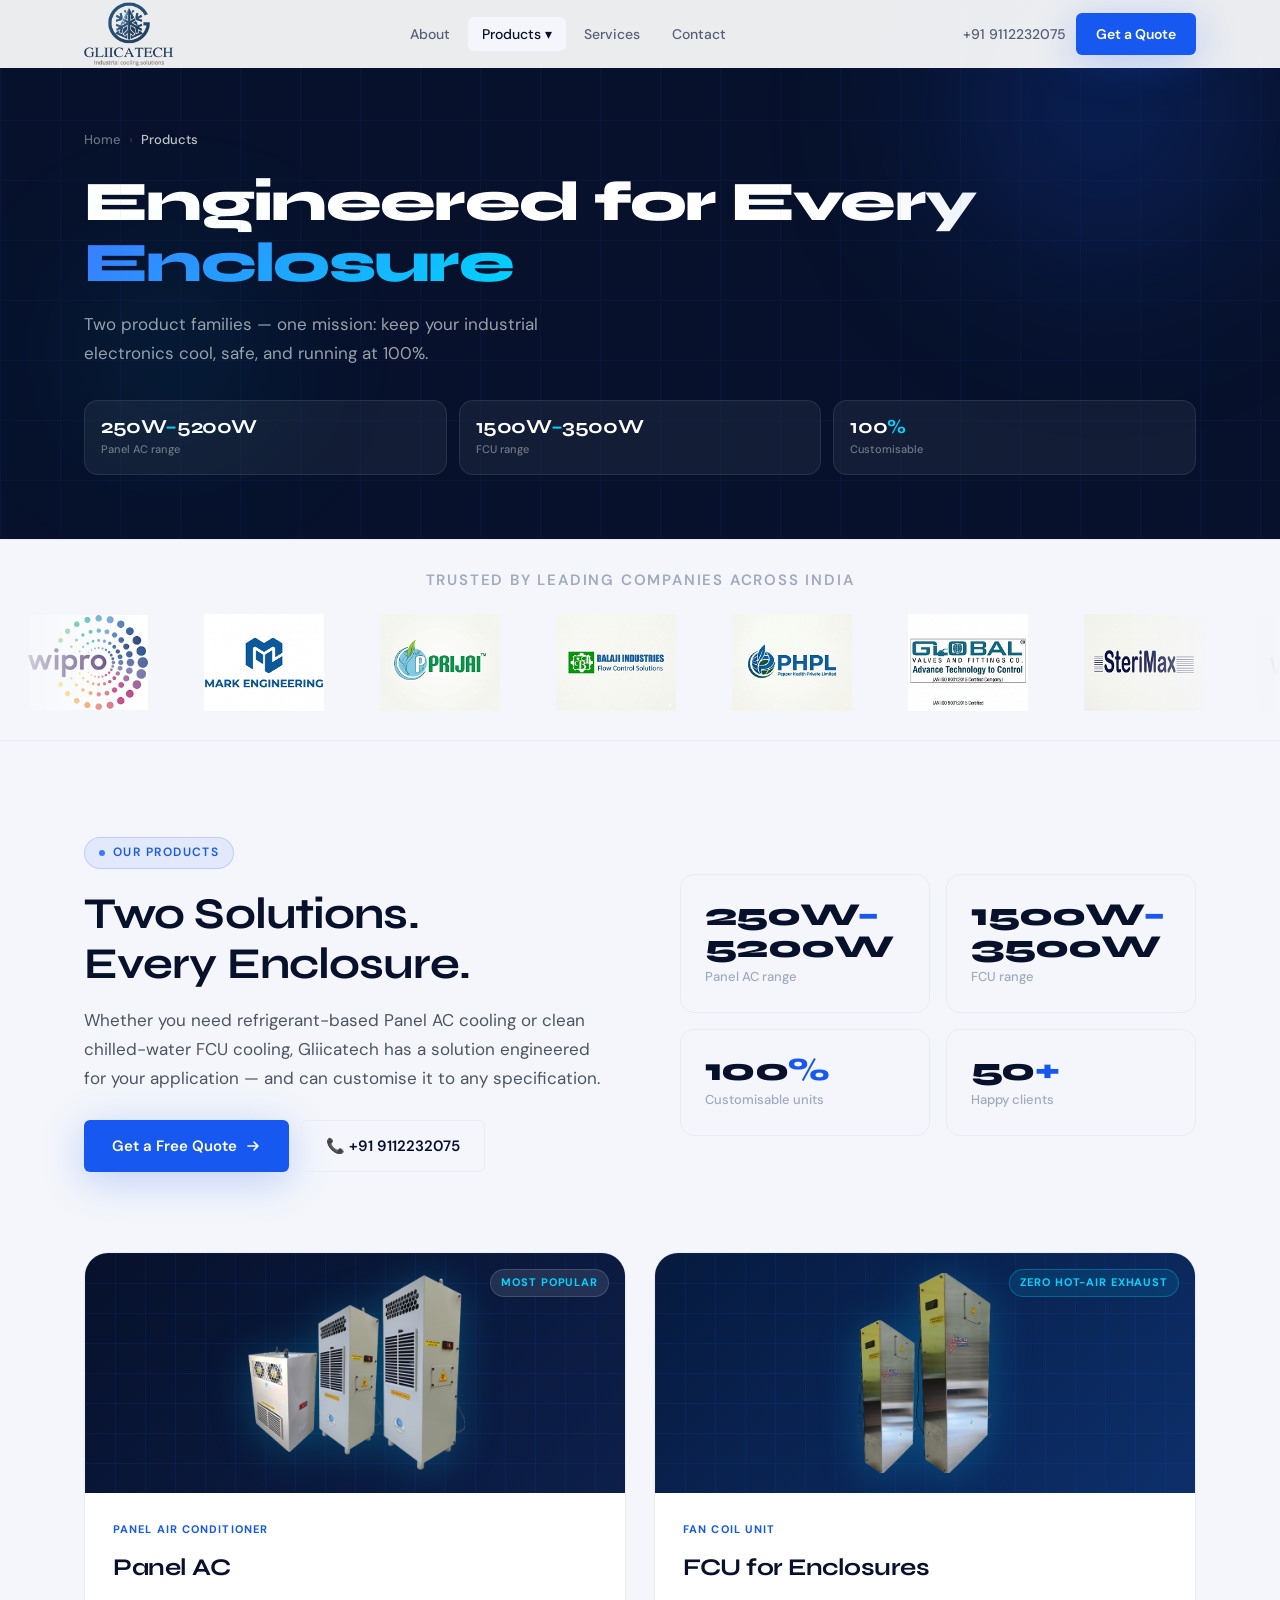
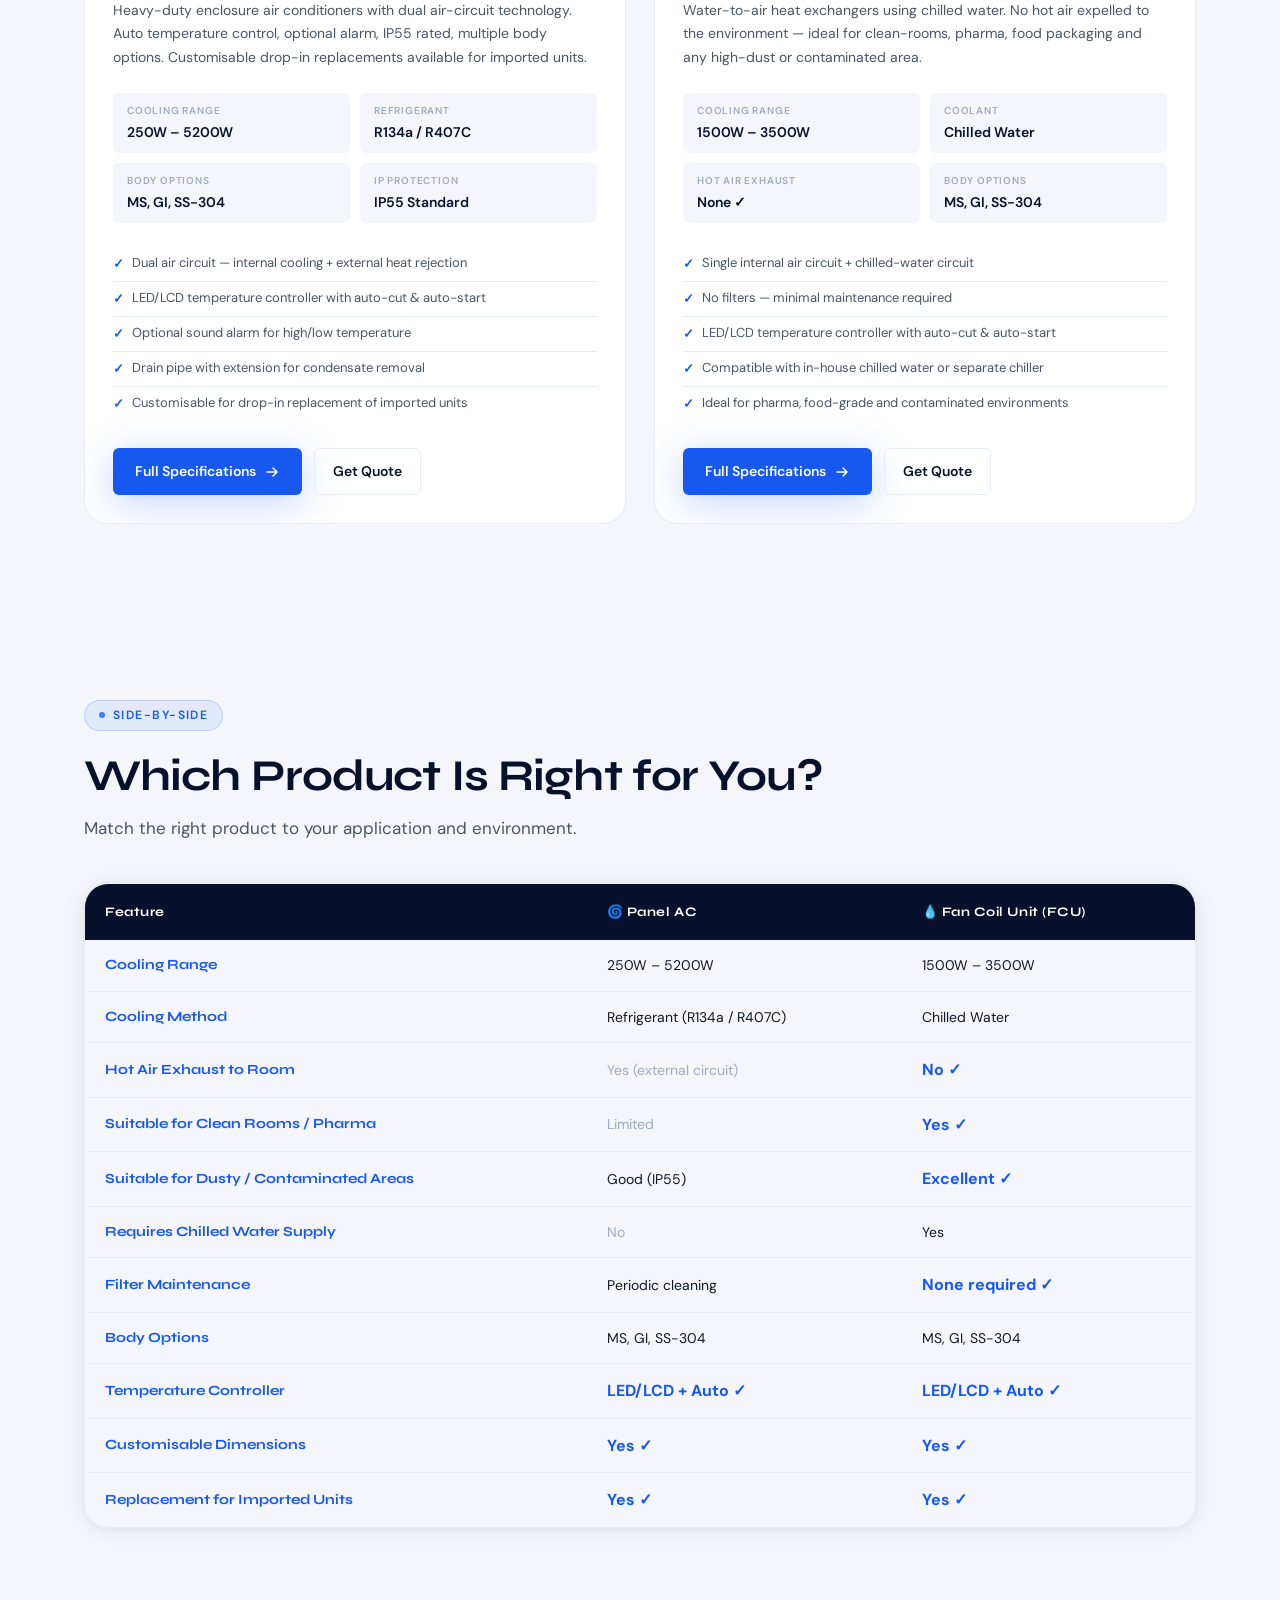
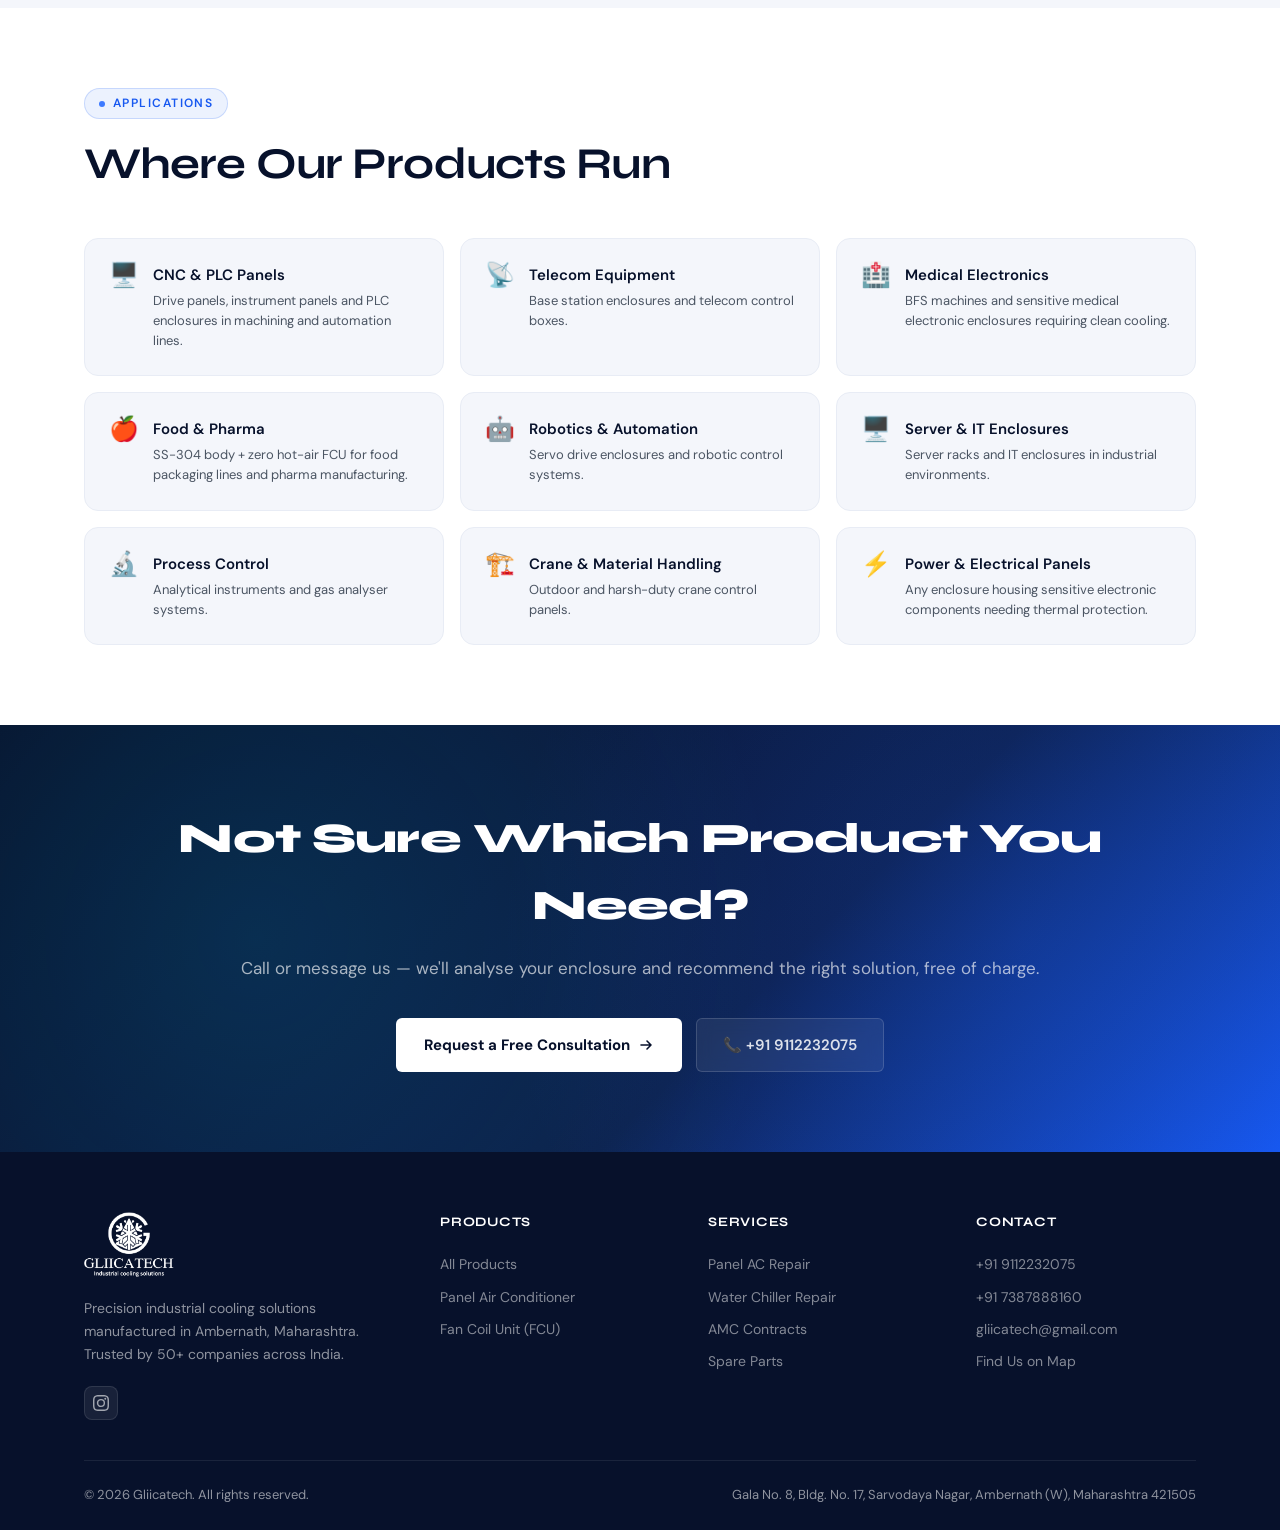
<file: products.html>
<!DOCTYPE html>
<html lang="en">
<head>
  <meta charset="UTF-8">
  <meta name="viewport" content="width=device-width, initial-scale=1.0">
  <title>Industrial Cooling Products – Panel AC &amp; FCU Range | Gliicatech</title>
  <meta name="description" content="Explore Gliicatech's full range of Panel Air Conditioners (250W–5200W) and Fan Coil Units (1500W–3500W) for industrial electric enclosures. Specifications, features and customisation options.">
  <meta name="robots" content="index, follow">
  <link rel="canonical" href="https://gliicatechcooling.in/products.html">
  <meta property="og:type" content="website">
  <meta property="og:url" content="https://gliicatechcooling.in/products.html">
  <meta property="og:title" content="Products – Panel AC &amp; FCU | Gliicatech">
  <meta property="og:image" content="https://gliicatechcooling.in/assets/img/logo.png">
  <link rel="icon" href="assets/img/favicon.ico" type="image/x-icon">
  <link rel="preconnect" href="https://fonts.googleapis.com">
  <link rel="preconnect" href="https://fonts.gstatic.com" crossorigin>
  <link href="https://fonts.googleapis.com/css2?family=Syne:wght@600;700;800&family=DM+Sans:wght@300;400;500;600&display=swap" rel="stylesheet">
  <link rel="stylesheet" href="assets/css/style.css">
  <script type="application/ld+json">
  {"@context":"https://schema.org","@type":"WebPage","name":"Gliicatech Products","url":"https://gliicatechcooling.in/products.html","breadcrumb":{"@type":"BreadcrumbList","itemListElement":[{"@type":"ListItem","position":1,"name":"Home","item":"https://gliicatechcooling.in/"},{"@type":"ListItem","position":2,"name":"Products","item":"https://gliicatechcooling.in/products.html"}]}}
  </script>
</head>
<body>

<!-- ── NAVBAR ───────────────────────────────────────────────────── -->
<nav id="navbar" role="navigation" aria-label="Main navigation">
  <div class="container">
    <div class="nav-inner">
      <a href="index.html" class="nav-logo" aria-label="Gliicatech home">
        <img src="assets/img/logo.png" alt="Gliicatech" class="nav-logo-img">
      </a>
      <ul class="nav-links" role="list">
        <li><a href="index.html#about">About</a></li>
        <li class="dropdown">
          <a href="products.html" class="active">Products ▾</a>
          <ul class="dropdown-menu">
            <li><a href="panel-ac.html">🌀 Panel AC</a></li>
            <li><a href="fan-coil-unit.html">💧 FCU</a></li>
          </ul>
        </li>
        <li><a href="index.html#services">Services</a></li>
        <li><a href="index.html#contact">Contact</a></li>
      </ul>
      <div class="nav-cta">
        <a href="tel:+919112232075" class="nav-phone">+91 9112232075</a>
        <a href="index.html#contact" class="btn-primary" style="padding:10px 20px;font-size:14px;">Get a Quote</a>
      </div>
      <button class="hamburger" id="hamburgerBtn" aria-label="Open menu" aria-expanded="false">
        <span></span><span></span><span></span>
      </button>
    </div>
  </div>
  <div class="mobile-menu" id="mobileMenu">
    <a href="index.html#about">About</a>
    <a href="products.html">Products</a>
    <a href="panel-ac.html" class="sub">→ Panel AC</a>
    <a href="fan-coil-unit.html" class="sub">→ FCU</a>
    <a href="index.html#services">Services</a>
    <a href="index.html#contact">Contact</a>
    <a href="tel:+919112232075" class="highlight">+91 9112232075</a>
  </div>
</nav>

<!-- ── PAGE HERO ─────────────────────────────────────────────────── -->
<section class="page-hero" aria-labelledby="page-hero-title">
  <div class="hero-orb hero-orb-1" aria-hidden="true"></div>
  <div class="hero-orb hero-orb-2" aria-hidden="true"></div>
  <div class="container">
    <div class="hero-text" style="padding-bottom:64px">
      <nav class="breadcrumb" aria-label="Breadcrumb">
        <a href="index.html">Home</a><span class="sep">›</span><span class="current">Products</span>
      </nav>
      <h1 class="hero-title" id="page-hero-title">Engineered for Every<br><span class="accent">Enclosure</span></h1>
      <p class="hero-desc">Two product families — one mission: keep your industrial electronics cool, safe, and running at 100%.</p>
      <div class="hero-quick-specs">
        <div class="qs-card"><div class="qs-value">250W<em>–</em>5200W</div><div class="qs-label">Panel AC range</div></div>
        <div class="qs-card"><div class="qs-value">1500W<em>–</em>3500W</div><div class="qs-label">FCU range</div></div>
        <div class="qs-card"><div class="qs-value">100<em>%</em></div><div class="qs-label">Customisable</div></div>
      </div>
    </div>
  </div>
</section>

<!-- ── TRUSTED BY ─────────────────────────────────────────────────── -->
<section id="clients" aria-label="Our clients">
  <p class="clients-label">Trusted by leading companies across India</p>
  <div class="ticker-wrap">
    <div class="ticker-track" role="list">
      <div class="ticker-logo-item" role="listitem"><img src="assets/img/wipro.png" loading="lazy" alt="Wipro"></div>
      <div class="ticker-logo-item" role="listitem"><img src="assets/img/SteriMax.png" loading="lazy" alt="SteriMax"></div>
      <div class="ticker-logo-item" role="listitem"><img src="assets/img/ASB_International.png" loading="lazy" alt="ASB International"></div>
      <div class="ticker-logo-item" role="listitem"><img src="assets/img/BALAJI_INDUSTRIES.png" loading="lazy" alt="Balaji Industries"></div>
      <div class="ticker-logo-item" role="listitem"><img src="assets/img/GLOBAL_VALVES_AND_FITTINGS_CO.png" loading="lazy" alt="Global Valves and Fittings Co."></div>
      <div class="ticker-logo-item" role="listitem"><img src="assets/img/PHPL_Pepper_Health_Private_Limited.png" loading="lazy" alt="Pepper Health Private Limited"></div>
      <div class="ticker-logo-item" role="listitem"><img src="assets/img/MARK_ENGINEERING.png" loading="lazy" alt="Mark Engineering"></div>
      <div class="ticker-logo-item" role="listitem"><img src="assets/img/PARI.png" loading="lazy" alt="PARI"></div>
      <div class="ticker-logo-item" role="listitem"><img src="assets/img/EVEREST.png" loading="lazy" alt="Everest"></div>
      <div class="ticker-logo-item" role="listitem"><img src="assets/img/PIANO_PRESITEL.png" loading="lazy" alt="Piano Presitel"></div>
      <div class="ticker-logo-item" role="listitem"><img src="assets/img/wiseart.png" loading="lazy" alt="Wiseart"></div>
      <div class="ticker-logo-item" role="listitem"><img src="assets/img/SHRI_KHEMISATI_PROCESSORS.png" loading="lazy" alt="Shri Khemisati Processors"></div>
      <div class="ticker-logo-item" role="listitem"><img src="assets/img/SDWL_Shetrunjay_Dyeing_&_Weaving_Mills_Ltd.png" loading="lazy" alt="Shetrunjay Dyeing and Weaving Mills"></div>
      <div class="ticker-logo-item" role="listitem"><img src="assets/img/ASB_INDUSTRIES.png" loading="lazy" alt="ASB Industries"></div>
      <div class="ticker-logo-item" role="listitem"><img src="assets/img/BALAJI_WAFERS.png" loading="lazy" alt="Balaji Wafers"></div>
      <div class="ticker-logo-item" role="listitem"><img src="assets/img/FUSO_GLASS_INDIA.png" loading="lazy" alt="Fuso Glass India"></div>
    </div>  
    </div>
</section>

<!-- ── PRODUCTS ───────────────────────────────────────────────────── -->
<section id="products" aria-labelledby="products-heading" style="padding:96px 0;">
  <div class="container">
    <div class="products-intro">
      <div>
        <div class="section-tag">Our Products</div>
        <h2 class="section-heading" id="products-heading">Two Solutions.<br>Every Enclosure.</h2>
        <p class="section-subtext" style="margin-top:16px">Whether you need refrigerant-based Panel AC cooling or clean chilled-water FCU cooling, Gliicatech has a solution engineered for your application — and can customise it to any specification.</p>
        <div style="margin-top:28px;display:flex;gap:12px;flex-wrap:wrap;">
          <a href="index.html#contact" class="btn-primary">Get a Free Quote <svg width="16" height="16" viewBox="0 0 16 16" fill="none"><path d="M3 8h10M9 4l4 4-4 4" stroke="currentColor" stroke-width="1.6" stroke-linecap="round" stroke-linejoin="round"/></svg></a>
          <a href="tel:+919112232075" class="btn-ghost">📞 +91 9112232075</a>
        </div>
      </div>
      <div class="products-intro-stats">
        <div class="stat-card"><div class="stat-card-value">250W<em>–</em>5200W</div><div class="stat-card-label">Panel AC range</div></div>
        <div class="stat-card"><div class="stat-card-value">1500W<em>–</em>3500W</div><div class="stat-card-label">FCU range</div></div>
        <div class="stat-card"><div class="stat-card-value">100<em>%</em></div><div class="stat-card-label">Customisable units</div></div>
        <div class="stat-card"><div class="stat-card-value">50<em>+</em></div><div class="stat-card-label">Happy clients</div></div>
      </div>
    </div>

    <div class="product-cards">
      <!-- Panel AC -->
      <article class="product-card">
        <div class="product-card-visual">
          <div class="product-card-badge">Most Popular</div>
          <img src="assets/img/panel_ac.png" alt="Gliicatech Panel Air Conditioner" class="product-card-img" loading="eager" onerror="this.style.display='none'">
        </div>
        <div class="product-card-body">
          <div class="product-card-tag">Panel Air Conditioner</div>
          <h2 class="product-card-name">Panel AC</h2>
          <p class="product-card-desc">Heavy-duty enclosure air conditioners with dual air-circuit technology. Auto temperature control, optional alarm, IP55 rated, multiple body options. Customisable drop-in replacements available for imported units.</p>
          <div class="product-specs">
            <div class="spec-chip"><div class="spec-chip-label">Cooling Range</div><div class="spec-chip-value">250W – 5200W</div></div>
            <div class="spec-chip"><div class="spec-chip-label">Refrigerant</div><div class="spec-chip-value">R134a / R407C</div></div>
            <div class="spec-chip"><div class="spec-chip-label">Body Options</div><div class="spec-chip-value">MS, GI, SS-304</div></div>
            <div class="spec-chip"><div class="spec-chip-label">IP Protection</div><div class="spec-chip-value">IP55 Standard</div></div>
          </div>
          <ul class="product-features">
            <li>Dual air circuit — internal cooling + external heat rejection</li>
            <li>LED/LCD temperature controller with auto-cut &amp; auto-start</li>
            <li>Optional sound alarm for high/low temperature</li>
            <li>Drain pipe with extension for condensate removal</li>
            <li>Customisable for drop-in replacement of imported units</li>
          </ul>
          <div class="product-card-actions">
            <a href="panel-ac.html" class="btn-primary" style="font-size:14px;padding:12px 22px;">Full Specifications <svg width="16" height="16" viewBox="0 0 16 16" fill="none"><path d="M3 8h10M9 4l4 4-4 4" stroke="currentColor" stroke-width="1.5" stroke-linecap="round" stroke-linejoin="round"/></svg></a>
            <a href="index.html#contact" class="btn-ghost" style="font-size:14px;padding:11px 18px;">Get Quote</a>
          </div>
        </div>
      </article>
      <!-- FCU -->
      <article class="product-card">
        <div class="product-card-visual fcu-vis">
          <div class="product-card-badge fcu-badge">Zero Hot-Air Exhaust</div>
          <img src="assets/img/fuc.png" alt="Gliicatech Fan Coil Unit FCU" class="product-card-img" loading="eager" onerror="this.style.display='none'">
        </div>
        <div class="product-card-body">
          <div class="product-card-tag">Fan Coil Unit</div>
          <h2 class="product-card-name">FCU for Enclosures</h2>
          <p class="product-card-desc">Water-to-air heat exchangers using chilled water. No hot air expelled to the environment — ideal for clean-rooms, pharma, food packaging and any high-dust or contaminated area.</p>
          <div class="product-specs">
            <div class="spec-chip"><div class="spec-chip-label">Cooling Range</div><div class="spec-chip-value">1500W – 3500W</div></div>
            <div class="spec-chip"><div class="spec-chip-label">Coolant</div><div class="spec-chip-value">Chilled Water</div></div>
            <div class="spec-chip"><div class="spec-chip-label">Hot Air Exhaust</div><div class="spec-chip-value">None ✓</div></div>
            <div class="spec-chip"><div class="spec-chip-label">Body Options</div><div class="spec-chip-value">MS, GI, SS-304</div></div>
          </div>
          <ul class="product-features">
            <li>Single internal air circuit + chilled-water circuit</li>
            <li>No filters — minimal maintenance required</li>
            <li>LED/LCD temperature controller with auto-cut &amp; auto-start</li>
            <li>Compatible with in-house chilled water or separate chiller</li>
            <li>Ideal for pharma, food-grade and contaminated environments</li>
          </ul>
          <div class="product-card-actions">
            <a href="fan-coil-unit.html" class="btn-primary" style="font-size:14px;padding:12px 22px;">Full Specifications <svg width="16" height="16" viewBox="0 0 16 16" fill="none"><path d="M3 8h10M9 4l4 4-4 4" stroke="currentColor" stroke-width="1.5" stroke-linecap="round" stroke-linejoin="round"/></svg></a>
            <a href="index.html#contact" class="btn-ghost" style="font-size:14px;padding:11px 18px;">Get Quote</a>
          </div>
        </div>
      </article>
    </div>
  </div>
</section>

<!-- ── COMPARISON TABLE ───────────────────────────────────────────── -->
<section id="compare" aria-labelledby="compare-heading">
  <div class="container">
    <div class="section-tag">Side-by-Side</div>
    <h2 class="section-heading" id="compare-heading">Which Product Is Right for You?</h2>
    <p class="section-subtext" style="margin-top:12px;margin-bottom:40px">Match the right product to your application and environment.</p>
    <div class="specs-table-wrap">
      <table>
        <thead><tr><th>Feature</th><th>🌀 Panel AC</th><th>💧 Fan Coil Unit (FCU)</th></tr></thead>
        <tbody>
          <tr><td>Cooling Range</td><td>250W – 5200W</td><td>1500W – 3500W</td></tr>
          <tr><td>Cooling Method</td><td>Refrigerant (R134a / R407C)</td><td>Chilled Water</td></tr>
          <tr><td>Hot Air Exhaust to Room</td><td class="td-na">Yes (external circuit)</td><td class="td-check">No ✓</td></tr>
          <tr><td>Suitable for Clean Rooms / Pharma</td><td class="td-na">Limited</td><td class="td-check">Yes ✓</td></tr>
          <tr><td>Suitable for Dusty / Contaminated Areas</td><td>Good (IP55)</td><td class="td-check">Excellent ✓</td></tr>
          <tr><td>Requires Chilled Water Supply</td><td class="td-na">No</td><td>Yes</td></tr>
          <tr><td>Filter Maintenance</td><td>Periodic cleaning</td><td class="td-check">None required ✓</td></tr>
          <tr><td>Body Options</td><td>MS, GI, SS-304</td><td>MS, GI, SS-304</td></tr>
          <tr><td>Temperature Controller</td><td class="td-check">LED/LCD + Auto ✓</td><td class="td-check">LED/LCD + Auto ✓</td></tr>
          <tr><td>Customisable Dimensions</td><td class="td-check">Yes ✓</td><td class="td-check">Yes ✓</td></tr>
          <tr><td>Replacement for Imported Units</td><td class="td-check">Yes ✓</td><td class="td-check">Yes ✓</td></tr>
        </tbody>
      </table>
    </div>
  </div>
</section>

<!-- ── APPLICATIONS ───────────────────────────────────────────────── -->
<section id="applications" aria-labelledby="app-heading" style="padding:80px 0;">
  <div class="container">
    <div class="section-tag">Applications</div>
    <h2 class="section-heading" id="app-heading">Where Our Products Run</h2>
    <div class="app-grid" style="margin-top:48px">
      <div class="app-card"><span class="app-icon">🖥️</span><div><h4>CNC &amp; PLC Panels</h4><p>Drive panels, instrument panels and PLC enclosures in machining and automation lines.</p></div></div>
      <div class="app-card"><span class="app-icon">📡</span><div><h4>Telecom Equipment</h4><p>Base station enclosures and telecom control boxes.</p></div></div>
      <div class="app-card"><span class="app-icon">🏥</span><div><h4>Medical Electronics</h4><p>BFS machines and sensitive medical electronic enclosures requiring clean cooling.</p></div></div>
      <div class="app-card"><span class="app-icon">🍎</span><div><h4>Food &amp; Pharma</h4><p>SS-304 body + zero hot-air FCU for food packaging lines and pharma manufacturing.</p></div></div>
      <div class="app-card"><span class="app-icon">🤖</span><div><h4>Robotics &amp; Automation</h4><p>Servo drive enclosures and robotic control systems.</p></div></div>
      <div class="app-card"><span class="app-icon">🖥️</span><div><h4>Server &amp; IT Enclosures</h4><p>Server racks and IT enclosures in industrial environments.</p></div></div>
      <div class="app-card"><span class="app-icon">🔬</span><div><h4>Process Control</h4><p>Analytical instruments and gas analyser systems.</p></div></div>
      <div class="app-card"><span class="app-icon">🏗️</span><div><h4>Crane &amp; Material Handling</h4><p>Outdoor and harsh-duty crane control panels.</p></div></div>
      <div class="app-card"><span class="app-icon">⚡</span><div><h4>Power &amp; Electrical Panels</h4><p>Any enclosure housing sensitive electronic components needing thermal protection.</p></div></div>
    </div>
  </div>
</section>

<!-- ── CTA ───────────────────────────────────────────────────────── -->
<section id="cta-strip" aria-label="Call to action">
  <div class="container">
    <h2>Not Sure Which Product You Need?</h2>
    <p>Call or message us — we'll analyse your enclosure and recommend the right solution, free of charge.</p>
    <div class="cta-buttons">
      <a href="index.html#contact" class="btn-white">Request a Free Consultation <svg width="16" height="16" viewBox="0 0 16 16" fill="none"><path d="M3 8h10M9 4l4 4-4 4" stroke="currentColor" stroke-width="1.6" stroke-linecap="round" stroke-linejoin="round"/></svg></a>
      <a href="tel:+919112232075" class="btn-ghost-hero">📞 +91 9112232075</a>
    </div>
  </div>
</section>

<!-- ── FOOTER ────────────────────────────────────────────────────── -->
<footer id="footer" role="contentinfo">
  <div class="container">
    <div class="footer-top">
      <div>
        <a href="index.html" class="nav-logo" style="display:inline-flex">
          <img src="assets/img/logo.png" alt="Gliicatech" class="nav-logo-img" style="filter:brightness(0) invert(1)">
        </a>
        <p class="footer-brand-desc">Precision industrial cooling solutions manufactured in Ambernath, Maharashtra. Trusted by 50+ companies across India.</p>
        <div class="footer-social">
          <a href="https://www.instagram.com/gliicatech/" aria-label="Instagram" target="_blank" rel="noopener noreferrer">
            <svg width="16" height="16" fill="currentColor" viewBox="0 0 16 16"><path d="M8 0C5.829 0 5.556.01 4.703.048 3.85.088 3.269.222 2.76.42a3.917 3.917 0 0 0-1.417.923A3.927 3.927 0 0 0 .42 2.76C.222 3.268.087 3.85.048 4.7.01 5.555 0 5.827 0 8.001c0 2.172.01 2.444.048 3.297.04.852.174 1.433.372 1.942.205.526.478.972.923 1.417.444.445.89.719 1.416.923.51.198 1.09.333 1.942.372C5.555 15.99 5.827 16 8 16s2.444-.01 3.298-.048c.851-.04 1.434-.174 1.943-.372a3.916 3.916 0 0 0 1.416-.923c.445-.445.718-.891.923-1.417.197-.509.332-1.09.372-1.942C15.99 10.445 16 10.173 16 8s-.01-2.445-.048-3.299c-.04-.851-.175-1.433-.372-1.941a3.926 3.926 0 0 0-.923-1.417A3.911 3.911 0 0 0 13.24.42c-.51-.198-1.092-.333-1.943-.372C10.443.01 10.172 0 7.998 0h.003zm-.717 1.442h.718c2.136 0 2.389.007 3.232.046.78.035 1.204.166 1.486.275.373.145.64.319.92.599.28.28.453.546.598.92.11.281.24.705.275 1.485.039.843.047 1.096.047 3.231s-.008 2.389-.047 3.232c-.035.78-.166 1.203-.275 1.485a2.47 2.47 0 0 1-.599.919c-.28.28-.546.453-.92.598-.28.11-.704.24-1.485.276-.843.038-1.096.047-3.232.047s-2.39-.009-3.233-.047c-.78-.036-1.203-.166-1.485-.276a2.478 2.478 0 0 1-.92-.598 2.48 2.48 0 0 1-.6-.92c-.109-.281-.24-.705-.275-1.485-.038-.843-.046-1.096-.046-3.233 0-2.136.008-2.388.046-3.231.036-.78.166-1.204.276-1.486.145-.373.319-.64.599-.92.28-.28.546-.453.92-.598.282-.11.705-.24 1.485-.276.738-.034 1.024-.044 2.515-.045v.002zm4.988 1.328a.96.96 0 1 0 0 1.92.96.96 0 0 0 0-1.92zm-4.27 1.122a4.109 4.109 0 1 0 0 8.217 4.109 4.109 0 0 0 0-8.217zm0 1.441a2.667 2.667 0 1 1 0 5.334 2.667 2.667 0 0 1 0-5.334z"/></svg>
          </a>
        </div>
      </div>
      <div>
        <div class="footer-col-title">Products</div>
        <nav class="footer-links"><a href="products.html">All Products</a><a href="panel-ac.html">Panel Air Conditioner</a><a href="fan-coil-unit.html">Fan Coil Unit (FCU)</a></nav>
      </div>
      <div>
        <div class="footer-col-title">Services</div>
        <nav class="footer-links"><a href="index.html#services">Panel AC Repair</a><a href="index.html#services">Water Chiller Repair</a><a href="index.html#services">AMC Contracts</a><a href="index.html#services">Spare Parts</a></nav>
      </div>
      <div>
        <div class="footer-col-title">Contact</div>
        <nav class="footer-links"><a href="tel:+919112232075">+91 9112232075</a><a href="tel:+917387888160">+91 7387888160</a><a href="mailto:gliicatech@gmail.com">gliicatech@gmail.com</a><a href="index.html#location">Find Us on Map</a></nav>
      </div>
    </div>
    <div class="footer-bottom">
      <p>© 2026 Gliicatech. All rights reserved.</p>
      <p>Gala No. 8, Bldg. No. 17, Sarvodaya Nagar, Ambernath (W), Maharashtra 421505</p>
    </div>
  </div>
</footer>

<script src="assets/js/main.js"></script>
</body>
</html>
</file>
<file: assets/css/style.css>
/* ================================================================
   GLIICATECH — MASTER STYLESHEET
   Aesthetic: "Cold Precision"
   Fonts: Syne (headings) + DM Sans (body)
   ================================================================ */

/* ── 1. TOKENS ─────────────────────────────────────────────────── */
:root {
  --navy:        #07112b;
  --navy-mid:    #0d1f4a;
  --navy-light:  #162860;
  --blue:        #1758f0;
  --blue-bright: #3d7aff;
  --cyan:        #00d4ff;
  --white:       #ffffff;
  --off-white:   #f4f6fb;
  --grey-100:    #e8ecf5;
  --grey-300:    #a0aabf;
  --grey-500:    #586075;
  --text:        #111827;
  --text-light:  #4b5563;

  --font-head: 'Syne', sans-serif;
  --font-body: 'DM Sans', sans-serif;

  --radius-sm:  6px;
  --radius-md:  14px;
  --radius-lg:  24px;

  --shadow-card: 0 2px 20px rgba(7,17,43,.08), 0 1px 4px rgba(7,17,43,.04);
  --shadow-blue: 0 8px 40px rgba(23,88,240,.25);
  --transition:  0.28s cubic-bezier(.4,0,.2,1);
}

/* ── 2. RESET ───────────────────────────────────────────────────── */
*, *::before, *::after { box-sizing: border-box; margin: 0; padding: 0; }
html { scroll-behavior: smooth; font-size: 16px; }
body {
  font-family: var(--font-body);
  color: var(--text);
  background: var(--white);
  line-height: 1.6;
  -webkit-font-smoothing: antialiased;
}
img  { max-width: 100%; height: auto; display: block; }
a    { text-decoration: none; color: inherit; }
ul   { list-style: none; }

/* ── 3. UTILITIES ───────────────────────────────────────────────── */
.container {
  max-width: 1160px;
  margin: 0 auto;
  padding: 0 24px;
}

.section-tag {
  display: inline-flex;
  align-items: center;
  gap: 8px;
  font-size: 12px;
  font-weight: 600;
  letter-spacing: .12em;
  text-transform: uppercase;
  color: var(--blue);
  background: rgba(23,88,240,.08);
  border: 1px solid rgba(23,88,240,.18);
  padding: 5px 14px;
  border-radius: 99px;
  margin-bottom: 20px;
}
.section-tag::before {
  content: '';
  width: 6px; height: 6px;
  background: var(--blue-bright);
  border-radius: 50%;
  flex-shrink: 0;
}
/* Cyan variant (FCU page + dark sections) */
.section-tag.cyan {
  color: var(--cyan);
  background: rgba(0,212,255,.08);
  border-color: rgba(0,212,255,.2);
}
.section-tag.cyan::before { background: var(--cyan); }

.section-heading {
  font-family: var(--font-head);
  font-size: clamp(26px, 4vw, 44px);
  font-weight: 700;
  line-height: 1.15;
  color: var(--navy);
  letter-spacing: -.02em;
}
.section-heading.white { color: white; }

.section-subtext {
  font-size: 17px;
  color: var(--text-light);
  line-height: 1.7;
  max-width: 560px;
}

/* ── 4. BUTTONS ─────────────────────────────────────────────────── */
.btn-primary {
  display: inline-flex;
  align-items: center;
  gap: 8px;
  background: var(--blue);
  color: var(--white);
  font-family: var(--font-body);
  font-size: 15px;
  font-weight: 600;
  padding: 14px 28px;
  border-radius: var(--radius-sm);
  border: none;
  cursor: pointer;
  transition: var(--transition);
  box-shadow: var(--shadow-blue);
}
.btn-primary:hover {
  background: var(--blue-bright);
  transform: translateY(-2px);
  box-shadow: 0 12px 48px rgba(23,88,240,.35);
}

.btn-ghost {
  display: inline-flex;
  align-items: center;
  gap: 8px;
  background: transparent;
  color: var(--navy);
  font-family: var(--font-body);
  font-size: 15px;
  font-weight: 600;
  padding: 13px 24px;
  border-radius: var(--radius-sm);
  border: 1.5px solid var(--grey-100);
  cursor: pointer;
  transition: var(--transition);
}
.btn-ghost:hover { border-color: var(--blue); color: var(--blue); background: rgba(23,88,240,.04); }

.btn-primary-hero {
  display: inline-flex;
  align-items: center;
  gap: 8px;
  background: var(--blue);
  color: white;
  font-family: var(--font-body);
  font-size: 15px;
  font-weight: 600;
  padding: 15px 30px;
  border-radius: var(--radius-sm);
  border: none;
  cursor: pointer;
  transition: var(--transition);
  box-shadow: 0 4px 30px rgba(23,88,240,.4);
}
.btn-primary-hero:hover {
  background: var(--blue-bright);
  transform: translateY(-2px);
  box-shadow: 0 8px 48px rgba(23,88,240,.5);
}

.btn-ghost-hero {
  display: inline-flex;
  align-items: center;
  gap: 8px;
  background: rgba(255,255,255,.07);
  color: rgba(255,255,255,.85);
  font-family: var(--font-body);
  font-size: 15px;
  font-weight: 600;
  padding: 14px 26px;
  border-radius: var(--radius-sm);
  border: 1px solid rgba(255,255,255,.15);
  cursor: pointer;
  transition: var(--transition);
  backdrop-filter: blur(8px);
}
.btn-ghost-hero:hover { background: rgba(255,255,255,.12); border-color: rgba(255,255,255,.3); color: white; }

.btn-white {
  display: inline-flex;
  align-items: center;
  gap: 8px;
  background: white;
  color: var(--navy);
  font-family: var(--font-body);
  font-size: 15px;
  font-weight: 700;
  padding: 14px 28px;
  border-radius: var(--radius-sm);
  border: none;
  cursor: pointer;
  transition: var(--transition);
}
.btn-white:hover { background: var(--grey-100); transform: translateY(-2px); }

/* ── 5. NAVIGATION ──────────────────────────────────────────────── */
#navbar {
  background: rgba(255,255,255,.92);
  position: fixed;
  top: 0; left: 0; right: 0;
  z-index: 1000;
  transition: var(--transition);
}
#navbar.scrolled {
  backdrop-filter: blur(20px);
  -webkit-backdrop-filter: blur(20px);
  border-bottom: 1px solid var(--grey-100);
  box-shadow: 0 2px 24px rgba(7,17,43,.06);
}
.nav-inner {
  display: flex;
  align-items: center;
  justify-content: space-between;
  height: 68px;
}
.nav-logo {
  display: flex;
  align-items: center;
  gap: 10px;
}
.nav-logo-img {
  height: 65px;
  width: auto;
  object-fit: contain;
}
.nav-logo-text {
  font-family: var(--font-head);
  font-size: 20px;
  font-weight: 700;
  color: var(--navy);
  letter-spacing: -.03em;
}
.nav-links {
  display: flex;
  align-items: center;
  gap: 4px;
}
.nav-links a {
  font-size: 14px;
  font-weight: 500;
  color: var(--grey-500);
  padding: 8px 14px;
  border-radius: var(--radius-sm);
  transition: var(--transition);
}
.nav-links a:hover,
.nav-links a.active { color: var(--navy); background: var(--off-white); }

.nav-links .dropdown { position: relative; }
.nav-links .dropdown-menu {
  position: absolute;
  top: calc(100% + 8px);
  left: 50%;
  transform: translateX(-50%) translateY(-6px);
  background: white;
  border: 1px solid var(--grey-100);
  border-radius: var(--radius-md);
  padding: 8px;
  min-width: 180px;
  box-shadow: var(--shadow-card);
  opacity: 0;
  pointer-events: none;
  transition: var(--transition);
}
.nav-links .dropdown:hover .dropdown-menu {
  opacity: 1;
  pointer-events: all;
  transform: translateX(-50%) translateY(0);
}
.nav-links .dropdown-menu a {
  display: flex;
  align-items: center;
  gap: 10px;
  padding: 10px 14px;
  border-radius: var(--radius-sm);
  color: var(--text);
  font-size: 14px;
  font-weight: 500;
  width: 100%;
}
.nav-links .dropdown-menu a:hover { background: var(--off-white); color: var(--blue); }

.nav-cta { display: flex; align-items: center; gap: 10px; }
.nav-cta .nav-phone {
  font-size: 14px;
  font-weight: 500;
  color: var(--grey-500);
  transition: var(--transition);
}
.nav-cta .nav-phone:hover { color: var(--navy); }

.hamburger {
  display: none;
  flex-direction: column;
  gap: 5px;
  cursor: pointer;
  padding: 4px;
  background: none;
  border: none;
}
.hamburger span {
  display: block;
  width: 22px; height: 2px;
  background: var(--navy);
  border-radius: 2px;
  transition: var(--transition);
}
.mobile-menu {
  display: none;
  flex-direction: column;
  background: white;
  border-top: 1px solid var(--grey-100);
  padding: 16px 24px 24px;
  gap: 4px;
}
.mobile-menu.open { display: flex; }
.mobile-menu a {
  font-size: 16px;
  font-weight: 500;
  color: var(--text);
  padding: 12px 0;
  border-bottom: 1px solid var(--grey-100);
  display: block;
}
.mobile-menu a.sub {
  padding-left: 24px;
  font-size: 14px;
  color: var(--grey-500);
}
.mobile-menu a.highlight { color: var(--blue); font-weight: 700; }

/* ── 6. PAGE HERO (inner pages) ─────────────────────────────────── */
.page-hero {
  background: var(--navy);
  padding: 130px 0 0;
  position: relative;
  overflow: hidden;
}
.page-hero::before {
  content: '';
  position: absolute;
  inset: 0;
  background-image:
    linear-gradient(rgba(55,88,255,.06) 1px, transparent 1px),
    linear-gradient(90deg, rgba(55,88,255,.06) 1px, transparent 1px);
  background-size: 60px 60px;
}
/* FCU page uses a darker blue tint */
.page-hero.fcu-theme {
  background: linear-gradient(160deg, #071A3E 0%, #07112b 60%, #040D20 100%);
}
.page-hero.fcu-theme::before {
  background-image:
    linear-gradient(rgba(0,212,255,.04) 1px, transparent 1px),
    linear-gradient(90deg, rgba(0,212,255,.04) 1px, transparent 1px);
  background-size: 60px 60px;
}

.hero-orb {
  position: absolute;
  border-radius: 50%;
  filter: blur(80px);
  pointer-events: none;
}
.hero-orb-1 {
  width: 450px; height: 450px;
  background: radial-gradient(circle, rgba(23,88,240,.3) 0%, transparent 70%);
  top: -120px; right: -50px;
}
.hero-orb-2 {
  width: 220px; height: 220px;
  background: radial-gradient(circle, rgba(0,212,255,.18) 0%, transparent 70%);
  bottom: 80px; left: 5%;
}
.fcu-theme .hero-orb-1 {
  background: radial-gradient(circle, rgba(0,212,255,.2) 0%, transparent 70%);
}
.fcu-theme .hero-orb-2 {
  background: radial-gradient(circle, rgba(23,88,240,.25) 0%, transparent 70%);
}

.hero-inner {
  position: relative;
  z-index: 1;
  display: grid;
  grid-template-columns: 1fr 1fr;
  gap: 60px;
  align-items: flex-end;
}
.hero-text { padding-bottom: 64px; }

.breadcrumb {
  display: flex;
  align-items: center;
  gap: 8px;
  margin-bottom: 20px;
}
.breadcrumb a,
.breadcrumb span { font-size: 13px; font-weight: 500; color: rgba(255,255,255,.4); transition: var(--transition); }
.breadcrumb a:hover { color: rgba(255,255,255,.75); }
.breadcrumb .sep   { color: rgba(255,255,255,.18); }
.breadcrumb .current { color: rgba(255,255,255,.75); }

.hero-badge {
  display: inline-flex;
  align-items: center;
  gap: 8px;
  background: rgba(23,88,240,.15);
  border: 1px solid rgba(23,88,240,.3);
  color: var(--cyan);
  font-size: 11px;
  font-weight: 700;
  letter-spacing: .1em;
  text-transform: uppercase;
  padding: 5px 14px;
  border-radius: 99px;
  margin-bottom: 20px;
}
.hero-badge.fcu { background: rgba(0,212,255,.1); border-color: rgba(0,212,255,.25); }
.hero-badge-dot {
  width: 6px; height: 6px;
  background: var(--cyan);
  border-radius: 50%;
  animation: pulse 2s ease infinite;
}

.hero-title {
  font-family: var(--font-head);
  font-size: clamp(32px, 5vw, 56px);
  font-weight: 800;
  color: white;
  letter-spacing: -.03em;
  line-height: 1.1;
  margin-bottom: 16px;
}
.hero-title .accent {
  background: linear-gradient(135deg, var(--blue-bright), var(--cyan));
  -webkit-background-clip: text;
  -webkit-text-fill-color: transparent;
  background-clip: text;
}
.hero-title .accent-cyan {
  background: linear-gradient(135deg, var(--cyan), #7dd8ff);
  -webkit-background-clip: text;
  -webkit-text-fill-color: transparent;
  background-clip: text;
}

.hero-desc {
  font-size: 17px;
  color: rgba(255,255,255,.6);
  line-height: 1.7;
  margin-bottom: 32px;
  max-width: 480px;
}
.hero-actions {
  display: flex;
  gap: 12px;
  flex-wrap: wrap;
  margin-bottom: 40px;
}
.hero-quick-specs {
  display: grid;
  grid-template-columns: repeat(3, 1fr);
  gap: 12px;
}
.qs-card {
  background: rgba(255,255,255,.05);
  border: 1px solid rgba(255,255,255,.09);
  border-radius: var(--radius-md);
  padding: 16px;
}
.qs-card.fcu { background: rgba(0,212,255,.06); border-color: rgba(0,212,255,.15); }
.qs-value {
  font-family: var(--font-head);
  font-size: 20px;
  font-weight: 700;
  color: white;
  letter-spacing: -.02em;
  line-height: 1;
  margin-bottom: 4px;
}
.qs-value em { color: var(--cyan); font-style: normal; }
.qs-label { font-size: 11px; color: rgba(255,255,255,.4); font-weight: 500; }

.hero-img-col { display: flex; align-items: flex-end; justify-content: center; }
.hero-product-img {
  max-height: 380px;
  width: auto;
  object-fit: contain;
  filter: drop-shadow(0 16px 48px rgba(0,212,255,.2));
  animation: floatUp .9s ease both;
}
.hero-img-placeholder {
  font-size: 160px;
  line-height: 1;
  padding-bottom: 20px;
  filter: drop-shadow(0 8px 32px rgba(0,212,255,.25));
  animation: floatUp .9s ease both;
}

/* ── 7. HOME HERO SECTION ───────────────────────────────────────── */
#home-hero {
  position: relative;
  background: var(--navy);
  overflow: hidden;
  padding: 160px 0 100px;
  min-height: 100vh;
  display: flex;
  align-items: center;
}
#home-hero::before {
  content: '';
  position: absolute;
  inset: 0;
  background-image:
    linear-gradient(rgba(55,88,255,.07) 1px, transparent 1px),
    linear-gradient(90deg, rgba(55,88,255,.07) 1px, transparent 1px);
  background-size: 60px 60px;
  mask-image: radial-gradient(ellipse 80% 60% at 60% 40%, black 20%, transparent 100%);
}
.home-orb-1 {
  width: 500px; height: 500px;
  background: radial-gradient(circle, rgba(23,88,240,.35) 0%, transparent 70%);
  top: -100px; right: 5%;
}
.home-orb-2 {
  width: 300px; height: 300px;
  background: radial-gradient(circle, rgba(0,212,255,.2) 0%, transparent 70%);
  bottom: 10%; left: 10%;
}
.home-hero-content {
  position: relative;
  z-index: 2;
  max-width: 700px;
}
.home-hero-badge {
  display: inline-flex;
  align-items: center;
  gap: 8px;
  background: rgba(23,88,240,.15);
  border: 1px solid rgba(23,88,240,.3);
  color: var(--cyan);
  font-size: 12px;
  font-weight: 600;
  letter-spacing: .1em;
  text-transform: uppercase;
  padding: 6px 14px;
  border-radius: 99px;
  margin-bottom: 28px;
  backdrop-filter: blur(10px);
  animation: fadeInUp .6s ease both;
}
.home-hero-title {
  font-family: var(--font-head);
  font-size: clamp(38px, 6vw, 68px);
  font-weight: 800;
  line-height: 1.08;
  letter-spacing: -.03em;
  color: var(--white);
  margin-bottom: 24px;
  animation: fadeInUp .7s .1s ease both;
}
.home-hero-desc {
  font-size: 18px;
  color: rgba(255,255,255,.65);
  line-height: 1.7;
  margin-bottom: 40px;
  max-width: 520px;
  animation: fadeInUp .7s .2s ease both;
}
.home-hero-actions {
  display: flex;
  gap: 14px;
  flex-wrap: wrap;
  margin-bottom: 56px;
  animation: fadeInUp .7s .3s ease both;
}
.home-hero-stats {
  display: flex;
  gap: 40px;
  flex-wrap: wrap;
  animation: fadeInUp .7s .4s ease both;
  padding-top: 40px;
  border-top: 1px solid rgba(255,255,255,.08);
}
.stat-value {
  font-family: var(--font-head);
  font-size: 32px;
  font-weight: 700;
  color: white;
  letter-spacing: -.02em;
  line-height: 1;
  margin-bottom: 4px;
}
.stat-value span { color: var(--cyan); }
.stat-label { font-size: 13px; color: rgba(255,255,255,.45); font-weight: 500; }

/* Home hero right panel */
.home-hero-visual {
  position: absolute;
  right: -20px;
  top: 50%;
  transform: translateY(-50%);
  width: 44%;
  max-width: 520px;
  animation: floatIn .9s .2s ease both;
  z-index: 2;
}
.hero-card {
  background: rgba(255,255,255,.04);
  border: 1px solid rgba(255,255,255,.1);
  border-radius: var(--radius-lg);
  padding: 30px;
  backdrop-filter: blur(20px);
}
.hero-card-header {
  display: flex;
  align-items: center;
  justify-content: space-between;
  margin-bottom: 24px;
}
.hero-card-title {
  font-family: var(--font-head);
  font-size: 14px;
  font-weight: 700;
  color: rgba(255,255,255,.7);
  letter-spacing: .06em;
  text-transform: uppercase;
}
.status-live { display: flex; align-items: center; gap: 6px; font-size: 12px; font-weight: 600; color: #22c55e; }
.status-dot  { width: 7px; height: 7px; background: #22c55e; border-radius: 50%; animation: pulse 2s ease infinite; }
.product-showcase { display: grid; grid-template-columns: 1fr 1fr; gap: 12px; margin-bottom: 20px; }
.product-card-mini {
  background: rgba(255,255,255,.06);
  border: 1px solid rgba(255,255,255,.1);
  border-radius: var(--radius-md);
  padding: 18px 16px;
  transition: var(--transition);
  cursor: pointer;
}
.product-card-mini:hover { background: rgba(23,88,240,.2); border-color: rgba(23,88,240,.4); }
.product-card-mini.active { background: rgba(23,88,240,.15); border-color: var(--blue); }
.pcm-icon { width: 32px; height: 32px; background: linear-gradient(135deg, var(--blue), var(--cyan)); border-radius: 8px; display: flex; align-items: center; justify-content: center; margin-bottom: 12px; font-size: 16px; }
.pcm-name { font-family: var(--font-head); font-size: 13px; font-weight: 700; color: white; margin-bottom: 4px; }
.pcm-spec { font-size: 11px; color: rgba(255,255,255,.45); }
.temp-gauge { background: rgba(255,255,255,.04); border: 1px solid rgba(255,255,255,.08); border-radius: var(--radius-md); padding: 16px; display: flex; align-items: center; justify-content: space-between; }
.gauge-label { font-size: 12px; color: rgba(255,255,255,.5); margin-bottom: 4px; }
.gauge-value { font-family: var(--font-head); font-size: 22px; font-weight: 700; color: var(--cyan); }
.gauge-bar-wrap { flex: 1; margin: 0 16px; height: 4px; background: rgba(255,255,255,.1); border-radius: 2px; overflow: hidden; }
.gauge-bar { height: 100%; width: 62%; background: linear-gradient(90deg, var(--blue), var(--cyan)); border-radius: 2px; animation: barGrow 1.5s 1s ease both; }

/* ── 8. CLIENTS TICKER ──────────────────────────────────────────── */
#clients {
  background: var(--off-white);
  border-top: 1px solid var(--grey-100);
  border-bottom: 1px solid var(--grey-100);
  padding: 28px 0;
  overflow: hidden;
}
.clients-label {
  font-size: 15px;
  font-weight: 600;
  letter-spacing: .12em;
  text-transform: uppercase;
  color: var(--grey-300);
  text-align: center;
  margin-bottom: 20px;
}
.ticker-wrap {
  overflow: hidden;
  mask-image: linear-gradient(to right, transparent, black 12%, black 88%, transparent);
  -webkit-mask-image: linear-gradient(to right, transparent, black 12%, black 88%, transparent);
}
.ticker-track {
  display: flex;
  align-items: center;
  animation: ticker 40s linear infinite;
  width: max-content;
}
.ticker-track:hover { animation-play-state: paused; }
.ticker-logo-item {
  flex-shrink: 0;
  display: flex;
  align-items: center;
  justify-content: center;
  padding: 0 28px;
}
.ticker-logo-item img {
  height: 100px;
  width: auto;
  max-width: 120px;
  object-fit: contain;
  transition: filter var(--transition);
  display: block;
}
.ticker-logo-item:hover img { filter: grayscale(0%) opacity(1); }

/* ── 9. ABOUT SECTION ───────────────────────────────────────────── */
#about { padding: 110px 0; }
.about-grid {
  display: grid;
  grid-template-columns: 1fr 1fr;
  gap: 80px;
  align-items: center;
}
.about-visual { position: relative; }
.about-img-wrap {
  border-radius: var(--radius-lg);
  overflow: hidden;
  background: var(--navy);
  aspect-ratio: 4/3;
  display: flex;
  align-items: center;
  justify-content: center;
  position: relative;
}
.about-img-wrap::before {
  content: '';
  position: absolute;
  inset: 0;
  background: linear-gradient(135deg, var(--navy), var(--navy-mid), var(--navy-light));
}
.about-img-grid {
  position: absolute;
  inset: 0;
  background-image:
    linear-gradient(rgba(23,88,240,.1) 1px, transparent 1px),
    linear-gradient(90deg, rgba(23,88,240,.1) 1px, transparent 1px);
  background-size: 40px 40px;
}
.about-img-icon { position: relative; z-index: 1; font-size: 80px; }
.about-float-card {
  position: absolute;
  bottom: -20px; right: -20px;
  background: white;
  border: 1px solid var(--grey-100);
  border-radius: var(--radius-md);
  padding: 16px 20px;
  box-shadow: var(--shadow-card);
  display: flex;
  align-items: center;
  gap: 12px;
  min-width: 200px;
}
.about-float-card-2 {
  position: absolute;
  top: -16px; left: -16px;
  background: var(--navy);
  border: 1px solid var(--navy-light);
  border-radius: var(--radius-md);
  padding: 14px 18px;
  display: flex;
  align-items: center;
  gap: 10px;
}
.float-icon {
  width: 40px; height: 40px;
  background: linear-gradient(135deg, var(--blue), var(--cyan));
  border-radius: 10px;
  display: flex;
  align-items: center;
  justify-content: center;
  font-size: 18px;
  flex-shrink: 0;
}
.float-icon.dark { background: rgba(0,212,255,.15); }
.float-label { font-size: 11px; color: var(--grey-300); font-weight: 500; }
.float-label.dark-label { color: rgba(255,255,255,.4); }
.float-value { font-family: var(--font-head); font-size: 20px; font-weight: 700; color: var(--navy); letter-spacing: -.02em; }
.float-value.white { color: white; }

.pillars { margin-top: 36px; display: flex; flex-direction: column; gap: 20px; }
.pillar {
  display: flex;
  gap: 16px;
  align-items: flex-start;
  padding: 20px;
  border-radius: var(--radius-md);
  border: 1px solid var(--grey-100);
  transition: var(--transition);
}
.pillar:hover { border-color: var(--blue); background: rgba(23,88,240,.02); }
.pillar-icon {
  width: 42px; height: 42px;
  background: var(--off-white);
  border-radius: 10px;
  display: flex;
  align-items: center;
  justify-content: center;
  font-size: 18px;
  flex-shrink: 0;
}
.pillar h4 { font-size: 15px; font-weight: 600; color: var(--navy); margin-bottom: 4px; }
.pillar p  { font-size: 14px; color: var(--text-light); line-height: 1.6; }

/* ── 10. PRODUCTS SECTION ───────────────────────────────────────── */
#products { padding: 110px 0; background: var(--off-white); }
.products-header {
  display: flex;
  align-items: flex-end;
  justify-content: space-between;
  margin-bottom: 56px;
  flex-wrap: wrap;
  gap: 24px;
}
.product-cards { display: grid; grid-template-columns: 1fr 1fr; gap: 28px; }
.product-card {
  background: white;
  border: 1px solid var(--grey-100);
  border-radius: var(--radius-lg);
  overflow: hidden;
  transition: var(--transition);
  display: flex;
  flex-direction: column;
}
.product-card:hover {
  border-color: var(--blue);
  box-shadow: 0 12px 60px rgba(23,88,240,.12);
  transform: translateY(-4px);
}
.product-card-visual {
  height: 240px;
  background: linear-gradient(135deg, var(--navy), var(--navy-mid));
  position: relative;
  display: flex;
  align-items: center;
  justify-content: center;
  overflow: hidden;
}
.product-card-visual::before {
  content: '';
  position: absolute;
  inset: 0;
  background-image:
    linear-gradient(rgba(23,88,240,.1) 1px, transparent 1px),
    linear-gradient(90deg, rgba(23,88,240,.1) 1px, transparent 1px);
  background-size: 30px 30px;
}
.product-card-visual.fcu-vis { background: linear-gradient(135deg, #071A3E, #0D2F6A); }
.product-card-icon { font-size: 64px; position: relative; z-index: 1; filter: drop-shadow(0 4px 20px rgba(0,212,255,.3)); }
.product-card-img {
  max-height: 200px;
  width: auto;
  object-fit: contain;
  position: relative;
  z-index: 1;
  filter: drop-shadow(0 4px 20px rgba(0,212,255,.25));
}
.product-card-badge {
  position: absolute;
  top: 16px; right: 16px;
  background: rgba(255,255,255,.1);
  border: 1px solid rgba(255,255,255,.15);
  color: var(--cyan);
  font-size: 11px;
  font-weight: 700;
  letter-spacing: .08em;
  text-transform: uppercase;
  padding: 4px 10px;
  border-radius: 99px;
  backdrop-filter: blur(8px);
  z-index: 2;
}
.product-card-badge.fcu-badge { color: #00d4ff; border-color: rgba(0,212,255,.3); background: rgba(0,212,255,.1); }
.product-card-body { padding: 28px; flex: 1; display: flex; flex-direction: column; }
.product-card-tag { font-size: 11px; font-weight: 700; letter-spacing: .1em; text-transform: uppercase; color: var(--blue); margin-bottom: 10px; }
.product-card-name { font-family: var(--font-head); font-size: 24px; font-weight: 700; color: var(--navy); letter-spacing: -.02em; margin-bottom: 12px; }
.product-card-desc { font-size: 14px; color: var(--text-light); line-height: 1.65; margin-bottom: 24px; flex: 1; }
.product-specs { display: grid; grid-template-columns: 1fr 1fr; gap: 10px; margin-bottom: 24px; }
.spec-chip { background: var(--off-white); border-radius: var(--radius-sm); padding: 10px 14px; }
.spec-chip-label { font-size: 10px; font-weight: 600; color: var(--grey-300); text-transform: uppercase; letter-spacing: .08em; }
.spec-chip-value { font-size: 14px; font-weight: 600; color: var(--navy); margin-top: 2px; }
.product-features { margin-bottom: 28px; }
.product-features li {
  display: flex;
  align-items: flex-start;
  gap: 8px;
  font-size: 13px;
  color: var(--text-light);
  padding: 6px 0;
  border-bottom: 1px solid var(--grey-100);
}
.product-features li:last-child { border-bottom: none; }
.product-features li::before { content: '✓'; color: var(--blue); font-weight: 700; flex-shrink: 0; margin-top: 1px; }
.product-card-actions { display: flex; gap: 12px; flex-wrap: wrap; }
.product-card-link {
  display: inline-flex;
  align-items: center;
  gap: 6px;
  font-size: 14px;
  font-weight: 600;
  color: var(--blue);
  transition: var(--transition);
}
.product-card-link svg { transition: var(--transition); }
.product-card-link:hover { color: var(--navy); }
.product-card-link:hover svg { transform: translateX(4px); }

/* ── 11. SERVICES SECTION ───────────────────────────────────────── */
#services { padding: 110px 0; }
.services-grid { display: grid; grid-template-columns: repeat(3, 1fr); gap: 20px; margin-top: 56px; }
.service-card {
  padding: 28px;
  border-radius: var(--radius-md);
  border: 1px solid var(--grey-100);
  transition: var(--transition);
  position: relative;
  overflow: hidden;
}
.service-card::after {
  content: '';
  position: absolute;
  inset: 0;
  background: linear-gradient(135deg, rgba(23,88,240,.04), transparent);
  opacity: 0;
  transition: var(--transition);
}
.service-card:hover { border-color: rgba(23,88,240,.3); box-shadow: var(--shadow-card); transform: translateY(-2px); }
.service-card:hover::after { opacity: 1; }
.service-icon {
  width: 48px; height: 48px;
  background: var(--off-white);
  border-radius: 12px;
  display: flex;
  align-items: center;
  justify-content: center;
  font-size: 22px;
  margin-bottom: 20px;
  transition: var(--transition);
  position: relative;
  z-index: 1;
}
.service-card:hover .service-icon { background: rgba(23,88,240,.1); }
.service-card h3 { font-family: var(--font-head); font-size: 17px; font-weight: 700; color: var(--navy); margin-bottom: 8px; position: relative; z-index: 1; }
.service-card p  { font-size: 14px; color: var(--text-light); line-height: 1.65; position: relative; z-index: 1; }

/* ── 12. WHY BENTO GRID ─────────────────────────────────────────── */
#why {
  padding: 110px 0;
  background: var(--navy);
  overflow: hidden;
  position: relative;
}
#why::before {
  content: '';
  position: absolute;
  inset: 0;
  background-image:
    linear-gradient(rgba(255,255,255,.03) 1px, transparent 1px),
    linear-gradient(90deg, rgba(255,255,255,.03) 1px, transparent 1px);
  background-size: 60px 60px;
}
.bento-grid {
  display: grid;
  grid-template-columns: repeat(3, 1fr);
  grid-template-rows: auto auto;
  gap: 16px;
  margin-top: 56px;
}
.bento-card {
  background: rgba(255,255,255,.04);
  border: 1px solid rgba(255,255,255,.08);
  border-radius: var(--radius-lg);
  padding: 32px;
  transition: var(--transition);
  position: relative;
  overflow: hidden;
}
.bento-card:hover { background: rgba(255,255,255,.07); border-color: rgba(23,88,240,.4); }
.bento-card.wide { grid-column: span 2; }
.bento-card.tall { grid-row: span 2; }
.bento-accent {
  position: absolute;
  width: 120px; height: 120px;
  border-radius: 50%;
  filter: blur(40px);
  top: -20px; right: -20px;
  background: rgba(23,88,240,.3);
  pointer-events: none;
}
.bento-accent.cyan { background: rgba(0,212,255,.25); }
.bento-number {
  font-family: var(--font-head);
  font-size: 48px;
  font-weight: 800;
  background: linear-gradient(135deg, var(--blue-bright), var(--cyan));
  -webkit-background-clip: text;
  -webkit-text-fill-color: transparent;
  background-clip: text;
  letter-spacing: -.03em;
  line-height: 1;
  margin-bottom: 8px;
}
.bento-label { font-size: 13px; color: rgba(255,255,255,.4); font-weight: 500; margin-bottom: 16px; }
.bento-title { font-family: var(--font-head); font-size: 18px; font-weight: 700; color: white; margin-bottom: 8px; }
.bento-desc  { font-size: 14px; color: rgba(255,255,255,.5); line-height: 1.65; }

/* ── 13. CONTACT SECTION ────────────────────────────────────────── */
#contact { padding: 110px 0; background: var(--off-white); }
.contact-grid { display: grid; grid-template-columns: 1fr 1.2fr; gap: 64px; align-items: start; }
.contact-info-block { display: flex; flex-direction: column; gap: 24px; }
.contact-detail {
  display: flex;
  align-items: flex-start;
  gap: 16px;
  padding: 20px;
  background: white;
  border: 1px solid var(--grey-100);
  border-radius: var(--radius-md);
  transition: var(--transition);
}
.contact-detail:hover { border-color: var(--blue); }
.cd-icon {
  width: 44px; height: 44px;
  background: rgba(23,88,240,.08);
  border-radius: 10px;
  display: flex;
  align-items: center;
  justify-content: center;
  font-size: 20px;
  flex-shrink: 0;
}
.cd-label { font-size: 11px; color: var(--grey-300); font-weight: 600; text-transform: uppercase; letter-spacing: .08em; margin-bottom: 4px; }
.cd-value { font-size: 15px; color: var(--navy); font-weight: 500; }
.cd-value a { color: var(--blue); }

.contact-form-card {
  background: white;
  border: 1px solid var(--grey-100);
  border-radius: var(--radius-lg);
  padding: 40px;
  box-shadow: var(--shadow-card);
}
.form-title { font-family: var(--font-head); font-size: 22px; font-weight: 700; color: var(--navy); margin-bottom: 6px; }
.form-sub   { font-size: 14px; color: var(--text-light); margin-bottom: 28px; }
.form-row   { display: grid; grid-template-columns: 1fr 1fr; gap: 16px; }
.form-group { display: flex; flex-direction: column; gap: 6px; margin-bottom: 16px; }
.form-group.full { grid-column: span 2; }
.form-group label { font-size: 13px; font-weight: 600; color: var(--text); }
.form-group input,
.form-group select,
.form-group textarea {
  font-family: var(--font-body);
  font-size: 14px;
  color: var(--text);
  background: var(--off-white);
  border: 1.5px solid var(--grey-100);
  border-radius: var(--radius-sm);
  padding: 12px 16px;
  outline: none;
  transition: var(--transition);
  width: 100%;
}
.form-group input:focus,
.form-group select:focus,
.form-group textarea:focus {
  border-color: var(--blue);
  background: white;
  box-shadow: 0 0 0 3px rgba(23,88,240,.08);
}
.form-group textarea { resize: vertical; min-height: 110px; }
#contactForm button[type="submit"] { width: 100%; padding: 14px; font-size: 15px; }
#formMessage { font-size: 14px; margin-top: 12px; font-weight: 500; }

/* ── 14. CTA BANNER ─────────────────────────────────────────────── */
#cta-banner, #cta-strip {
  background: linear-gradient(135deg, var(--navy) 0%, var(--navy-mid) 60%, var(--blue) 100%);
  padding: 80px 0;
  text-align: center;
  position: relative;
  overflow: hidden;
}
#cta-banner::before, #cta-strip::before {
  content: '';
  position: absolute;
  inset: 0;
  background-image:
    radial-gradient(circle at 20% 50%, rgba(0,212,255,.12) 0%, transparent 50%),
    radial-gradient(circle at 80% 50%, rgba(23,88,240,.2) 0%, transparent 50%);
}
#cta-banner .container,
#cta-strip .container { position: relative; z-index: 1; }
#cta-banner h2, #cta-strip h2 {
  font-family: var(--font-head);
  font-size: clamp(24px, 4vw, 42px);
  font-weight: 800;
  color: white;
  letter-spacing: -.02em;
  margin-bottom: 16px;
}
#cta-banner p, #cta-strip p { font-size: 17px; color: rgba(255,255,255,.65); margin-bottom: 36px; }
.cta-buttons { display: flex; gap: 14px; justify-content: center; flex-wrap: wrap; }

/* ── 15. MAP SECTION ────────────────────────────────────────────── */
#location { padding: 80px 0 0; }
.location-inner {
  border-radius: var(--radius-lg) var(--radius-lg) 0 0;
  overflow: hidden;
  border: 1px solid var(--grey-100);
  border-bottom: none;
  height: 420px;
}

/* ── 16. FEATURES SECTION (product pages) ───────────────────────── */
#features { padding: 96px 0; }
.features-grid {
  display: grid;
  grid-template-columns: 1fr 1fr;
  gap: 64px;
  align-items: center;
}
.features-img-wrap {
  border-radius: var(--radius-lg);
  overflow: hidden;
  background: var(--navy);
  aspect-ratio: 4/3;
  display: flex;
  align-items: center;
  justify-content: center;
  position: relative;
}
.features-img-wrap::before {
  content: '';
  position: absolute;
  inset: 0;
  background: linear-gradient(135deg, var(--navy), var(--navy-mid));
}
.features-img-wrap::after {
  content: '';
  position: absolute;
  inset: 0;
  background-image:
    linear-gradient(rgba(23,88,240,.08) 1px, transparent 1px),
    linear-gradient(90deg, rgba(23,88,240,.08) 1px, transparent 1px);
  background-size: 40px 40px;
}
.features-img-wrap.fcu-wrap::before { background: linear-gradient(135deg, #071A3E, #0D2F6A); }
.features-img-wrap.fcu-wrap::after {
  background-image:
    linear-gradient(rgba(0,212,255,.06) 1px, transparent 1px),
    linear-gradient(90deg, rgba(0,212,255,.06) 1px, transparent 1px);
  background-size: 40px 40px;
}
.features-real-img {
  position: relative;
  z-index: 1;
  max-height: 280px;
  width: auto;
  object-fit: contain;
  filter: drop-shadow(0 8px 32px rgba(0,212,255,.2));
}
.features-placeholder { position: relative; z-index: 1; font-size: 100px; filter: drop-shadow(0 4px 20px rgba(0,212,255,.2)); }

.feature-list { display: flex; flex-direction: column; gap: 16px; margin-top: 32px; }
.feature-item {
  display: flex;
  gap: 14px;
  align-items: flex-start;
  padding: 18px;
  border: 1px solid var(--grey-100);
  border-radius: var(--radius-md);
  transition: var(--transition);
}
.feature-item:hover { border-color: var(--blue); background: rgba(23,88,240,.02); }
.feature-item.fcu-hover:hover { border-color: rgba(0,212,255,.3); background: rgba(0,212,255,.02); }
.fi-icon { width: 36px; height: 36px; background: rgba(23,88,240,.08); border-radius: 9px; display: flex; align-items: center; justify-content: center; font-size: 16px; flex-shrink: 0; }
.fi-icon.fcu { background: rgba(0,212,255,.08); }
.fi-title { font-size: 14px; font-weight: 600; color: var(--navy); margin-bottom: 3px; }
.fi-desc  { font-size: 13px; color: var(--text-light); line-height: 1.55; }

/* ── 17. SPECS TABLE ────────────────────────────────────────────── */
.specs-table-wrap {
  border-radius: var(--radius-lg);
  border: 1px solid var(--grey-100);
  overflow: hidden;
  box-shadow: var(--shadow-card);
  overflow-x: auto;
}
table { width: 100%; border-collapse: collapse; }
thead tr { background: var(--navy); }
thead th {
  font-family: var(--font-head);
  font-size: 13px;
  font-weight: 700;
  color: white;
  padding: 18px 20px;
  text-align: left;
  letter-spacing: .04em;
  white-space: nowrap;
}
tbody tr { border-bottom: 1px solid var(--grey-100); transition: var(--transition); }
tbody tr:last-child { border-bottom: none; }
tbody tr:hover { background: rgba(23,88,240,.02); }
tbody td { font-size: 14px; color: var(--text); padding: 14px 20px; white-space: nowrap; }
tbody td:first-child { font-family: var(--font-head); font-weight: 700; color: var(--blue); }
.td-check { color: var(--blue); font-weight: 700; font-size: 16px; }
.td-na    { color: var(--grey-300); }

/* ── 18. OPTIONS / APPLICATIONS LISTS ──────────────────────────── */
#options { padding: 0 0 96px; }
.options-bg { background: var(--off-white); }
.options-wrap { padding: 64px 0; }
.two-col-grid { display: grid; grid-template-columns: 1fr 1fr; gap: 48px; }
.card-list {
  background: white;
  border: 1px solid var(--grey-100);
  border-radius: var(--radius-lg);
  padding: 32px;
  box-shadow: var(--shadow-card);
}
.card-list h3 { font-family: var(--font-head); font-size: 20px; font-weight: 700; color: var(--navy); margin-bottom: 24px; }
.list-item {
  display: flex;
  align-items: flex-start;
  gap: 12px;
  padding: 12px 0;
  border-bottom: 1px solid var(--grey-100);
  font-size: 14px;
  color: var(--text-light);
  line-height: 1.55;
}
.list-item:last-child { border-bottom: none; }
.list-item::before { content: '✓'; color: var(--blue); font-weight: 700; font-size: 13px; flex-shrink: 0; margin-top: 2px; }

/* ── 19. CUSTOM NOTE BANNER ─────────────────────────────────────── */
.custom-banner {
  background: linear-gradient(135deg, rgba(23,88,240,.07), rgba(0,212,255,.05));
  border: 1px solid rgba(23,88,240,.15);
  border-radius: var(--radius-md);
  padding: 20px 28px;
  display: flex;
  align-items: center;
  gap: 16px;
  margin-bottom: 48px;
}
.custom-banner.fcu { background: linear-gradient(135deg, rgba(0,212,255,.07), rgba(23,88,240,.05)); border-color: rgba(0,212,255,.2); }
.custom-banner-icon { font-size: 24px; flex-shrink: 0; }
.custom-banner p { font-size: 15px; font-weight: 600; color: var(--navy); margin: 0; }
.custom-banner p span { color: var(--blue); }

/* ── 20. HOW IT WORKS (FCU) ─────────────────────────────────────── */
#how { padding: 96px 0; background: var(--off-white); }
.how-grid { display: grid; grid-template-columns: repeat(3, 1fr); gap: 20px; margin-top: 48px; }
.how-step {
  background: white;
  border: 1px solid var(--grey-100);
  border-radius: var(--radius-lg);
  padding: 28px;
  transition: var(--transition);
}
.how-step:hover { border-color: rgba(0,212,255,.3); box-shadow: var(--shadow-card); }
.how-step-num {
  font-family: var(--font-head);
  font-size: 48px;
  font-weight: 800;
  background: linear-gradient(135deg, var(--blue-bright), var(--cyan));
  -webkit-background-clip: text;
  -webkit-text-fill-color: transparent;
  background-clip: text;
  line-height: 1;
  margin-bottom: 12px;
}
.how-step h4 { font-family: var(--font-head); font-size: 17px; font-weight: 700; color: var(--navy); margin-bottom: 8px; }
.how-step p  { font-size: 14px; color: var(--text-light); line-height: 1.6; }

/* ── 21. SALIENT FEATURES (FCU dark section) ────────────────────── */
#salient {
  padding: 0 0 96px;
  background: var(--navy);
  position: relative;
  overflow: hidden;
}
#salient::before {
  content: '';
  position: absolute;
  inset: 0;
  background-image:
    linear-gradient(rgba(0,212,255,.04) 1px, transparent 1px),
    linear-gradient(90deg, rgba(0,212,255,.04) 1px, transparent 1px);
  background-size: 60px 60px;
}
.salient-inner { position: relative; z-index: 1; padding: 80px 0; }
.salient-grid { display: grid; grid-template-columns: repeat(3, 1fr); gap: 16px; margin-top: 48px; }
.salient-card {
  background: rgba(255,255,255,.04);
  border: 1px solid rgba(255,255,255,.08);
  border-radius: var(--radius-lg);
  padding: 28px;
  transition: var(--transition);
}
.salient-card:hover { background: rgba(0,212,255,.06); border-color: rgba(0,212,255,.25); }
.salient-icon  { font-size: 28px; margin-bottom: 16px; }
.salient-title { font-family: var(--font-head); font-size: 16px; font-weight: 700; color: white; margin-bottom: 8px; }
.salient-desc  { font-size: 13px; color: rgba(255,255,255,.5); line-height: 1.6; }

.info-block {
  background: rgba(0,212,255,.05);
  border: 1px solid rgba(0,212,255,.15);
  border-radius: var(--radius-lg);
  padding: 32px;
  margin-top: 48px;
}
.info-block p { font-size: 15px; color: rgba(255,255,255,.7); line-height: 1.75; margin-bottom: 12px; }
.info-block p:last-child { margin-bottom: 0; }
.info-block strong { color: var(--cyan); }

/* ── 22. APPLICATIONS ───────────────────────────────────────────── */
#applications { padding: 96px 0; }
.app-grid { display: grid; grid-template-columns: repeat(3, 1fr); gap: 16px; margin-top: 48px; }
.app-card {
  background: var(--off-white);
  border: 1px solid var(--grey-100);
  border-radius: var(--radius-md);
  padding: 24px;
  transition: var(--transition);
  display: flex;
  align-items: flex-start;
  gap: 14px;
}
.app-card:hover { border-color: var(--blue); background: rgba(23,88,240,.02); }
.app-card.fcu:hover { border-color: rgba(0,212,255,.3); background: rgba(0,212,255,.02); }
.app-icon { font-size: 24px; flex-shrink: 0; line-height: 1; }
.app-card h4 { font-size: 15px; font-weight: 600; color: var(--navy); margin-bottom: 4px; }
.app-card p  { font-size: 13px; color: var(--text-light); line-height: 1.55; }

/* ── 23. PRODUCTS PAGE SPECIFIC ─────────────────────────────────── */
.products-intro { display: grid; grid-template-columns: 1fr 1fr; gap: 80px; align-items: center; margin-bottom: 80px; }
.products-intro-stats { display: grid; grid-template-columns: 1fr 1fr; gap: 16px; }
.stat-card {
  background: var(--off-white);
  border: 1px solid var(--grey-100);
  border-radius: var(--radius-md);
  padding: 24px;
  transition: var(--transition);
}
.stat-card:hover { border-color: var(--blue); background: rgba(23,88,240,.02); }
.stat-card-value { font-family: var(--font-head); font-size: 32px; font-weight: 800; color: var(--navy); letter-spacing: -.02em; line-height: 1; margin-bottom: 4px; }
.stat-card-value em { color: var(--blue); font-style: normal; }
.stat-card-label { font-size: 13px; color: var(--grey-300); font-weight: 500; }

#compare { padding: 80px 0; background: var(--off-white); }

/* ── 24. FOOTER ─────────────────────────────────────────────────── */
#footer { background: var(--navy); color: rgba(255,255,255,.55); }
.footer-top {
  padding: 60px 0 40px;
  display: grid;
  grid-template-columns: 1.4fr 1fr 1fr 1fr;
  gap: 48px;
  border-bottom: 1px solid rgba(255,255,255,.08);
}
.footer-brand-desc { font-size: 14px; line-height: 1.65; margin: 12px 0 20px; }
.footer-social { display: flex; gap: 10px; }
.footer-social a {
  width: 34px; height: 34px;
  background: rgba(255,255,255,.07);
  border: 1px solid rgba(255,255,255,.1);
  border-radius: 8px;
  display: flex;
  align-items: center;
  justify-content: center;
  color: rgba(255,255,255,.6);
  transition: var(--transition);
}
.footer-social a:hover { background: var(--blue); border-color: var(--blue); color: white; }
.footer-col-title {
  font-family: var(--font-head);
  font-size: 13px;
  font-weight: 700;
  color: white;
  letter-spacing: .06em;
  text-transform: uppercase;
  margin-bottom: 20px;
}
.footer-links { display: flex; flex-direction: column; gap: 10px; }
.footer-links a { font-size: 14px; color: rgba(255,255,255,.5); transition: var(--transition); }
.footer-links a:hover { color: white; }
.footer-bottom {
  display: flex;
  align-items: center;
  justify-content: space-between;
  padding: 24px 0;
  font-size: 13px;
  flex-wrap: wrap;
  gap: 12px;
}

/* ── 25. ANIMATIONS ─────────────────────────────────────────────── */
@keyframes pulse {
  0%, 100% { opacity: 1; transform: scale(1); }
  50%       { opacity: .6; transform: scale(1.3); }
}
@keyframes fadeInUp {
  from { opacity: 0; transform: translateY(24px); }
  to   { opacity: 1; transform: translateY(0); }
}
@keyframes floatIn {
  from { opacity: 0; transform: translateY(-50%) translateX(40px); }
  to   { opacity: 1; transform: translateY(-50%) translateX(0); }
}
@keyframes floatUp {
  from { opacity: 0; transform: translateY(30px); }
  to   { opacity: 1; transform: translateY(0); }
}
@keyframes barGrow {
  from { width: 0; }
  to   { width: 62%; }
}
@keyframes ticker {
  0%   { transform: translateX(0); }
  100% { transform: translateX(-50%); }
}

/* ── 26. RESPONSIVE ─────────────────────────────────────────────── */
@media (max-width: 1024px) {
  .nav-links, .nav-cta { display: none; }
  .hamburger { display: flex; }

  .home-hero-visual { display: none; }
  #home-hero { min-height: auto; padding: 140px 0 80px; }
  .home-hero-content { max-width: 100%; }

  .hero-inner { grid-template-columns: 1fr; }
  .hero-img-col { display: none; }

  .about-grid        { grid-template-columns: 1fr; gap: 40px; }
  .products-intro    { grid-template-columns: 1fr; gap: 40px; }
  .product-cards     { grid-template-columns: 1fr; }
  .features-grid     { grid-template-columns: 1fr; gap: 40px; }
  .two-col-grid      { grid-template-columns: 1fr; }
  .contact-grid      { grid-template-columns: 1fr; }
  .bento-grid        { grid-template-columns: 1fr 1fr; }
  .bento-card.wide   { grid-column: span 2; }
  .footer-top        { grid-template-columns: 1fr 1fr; gap: 32px; }
  .products-intro-stats { grid-template-columns: 1fr 1fr; }
}

@media (max-width: 768px) {
  .services-grid { grid-template-columns: 1fr; }
  .how-grid      { grid-template-columns: 1fr; }
  .salient-grid  { grid-template-columns: 1fr 1fr; }
  .app-grid      { grid-template-columns: 1fr 1fr; }
  .bento-grid    { grid-template-columns: 1fr; }
  .bento-card.wide, .bento-card.tall { grid-column: span 1; grid-row: span 1; }
  .footer-top    { grid-template-columns: 1fr; }
  .footer-bottom { flex-direction: column; text-align: center; }
  .form-row      { grid-template-columns: 1fr; }
  .form-group.full { grid-column: span 1; }
  .hero-quick-specs { grid-template-columns: 1fr 1fr; }
  .home-hero-stats  { gap: 24px; }
  .products-intro-stats { grid-template-columns: 1fr 1fr; }
}

@media (max-width: 480px) {
  .home-hero-actions { flex-direction: column; }
  .hero-actions      { flex-direction: column; }
  .btn-primary-hero, .btn-ghost-hero { width: 100%; justify-content: center; }
  .products-header   { flex-direction: column; align-items: flex-start; }
  .product-specs     { grid-template-columns: 1fr; }
  .hero-quick-specs  { grid-template-columns: 1fr; }
  .salient-grid      { grid-template-columns: 1fr; }
  .app-grid          { grid-template-columns: 1fr; }
  .cta-buttons       { flex-direction: column; align-items: center; }
  .products-intro-stats { grid-template-columns: 1fr; }
}
</file>
